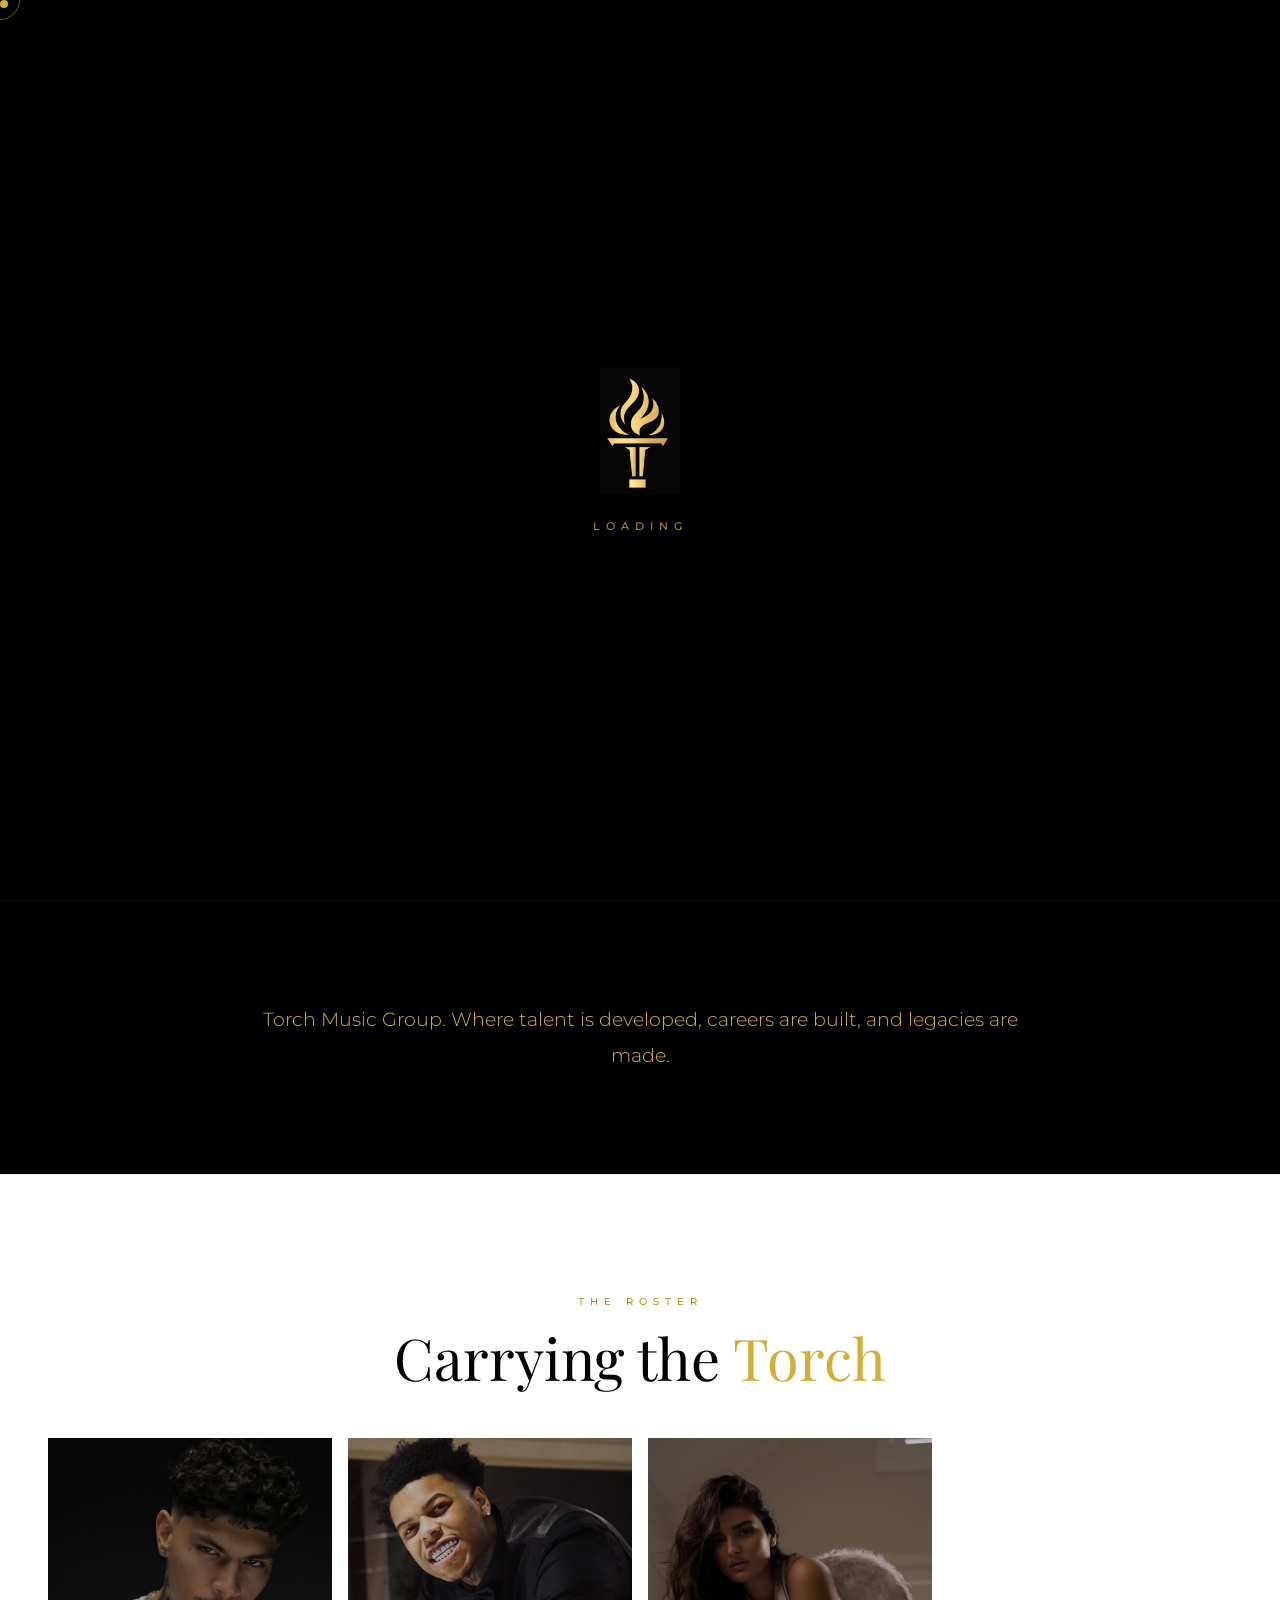
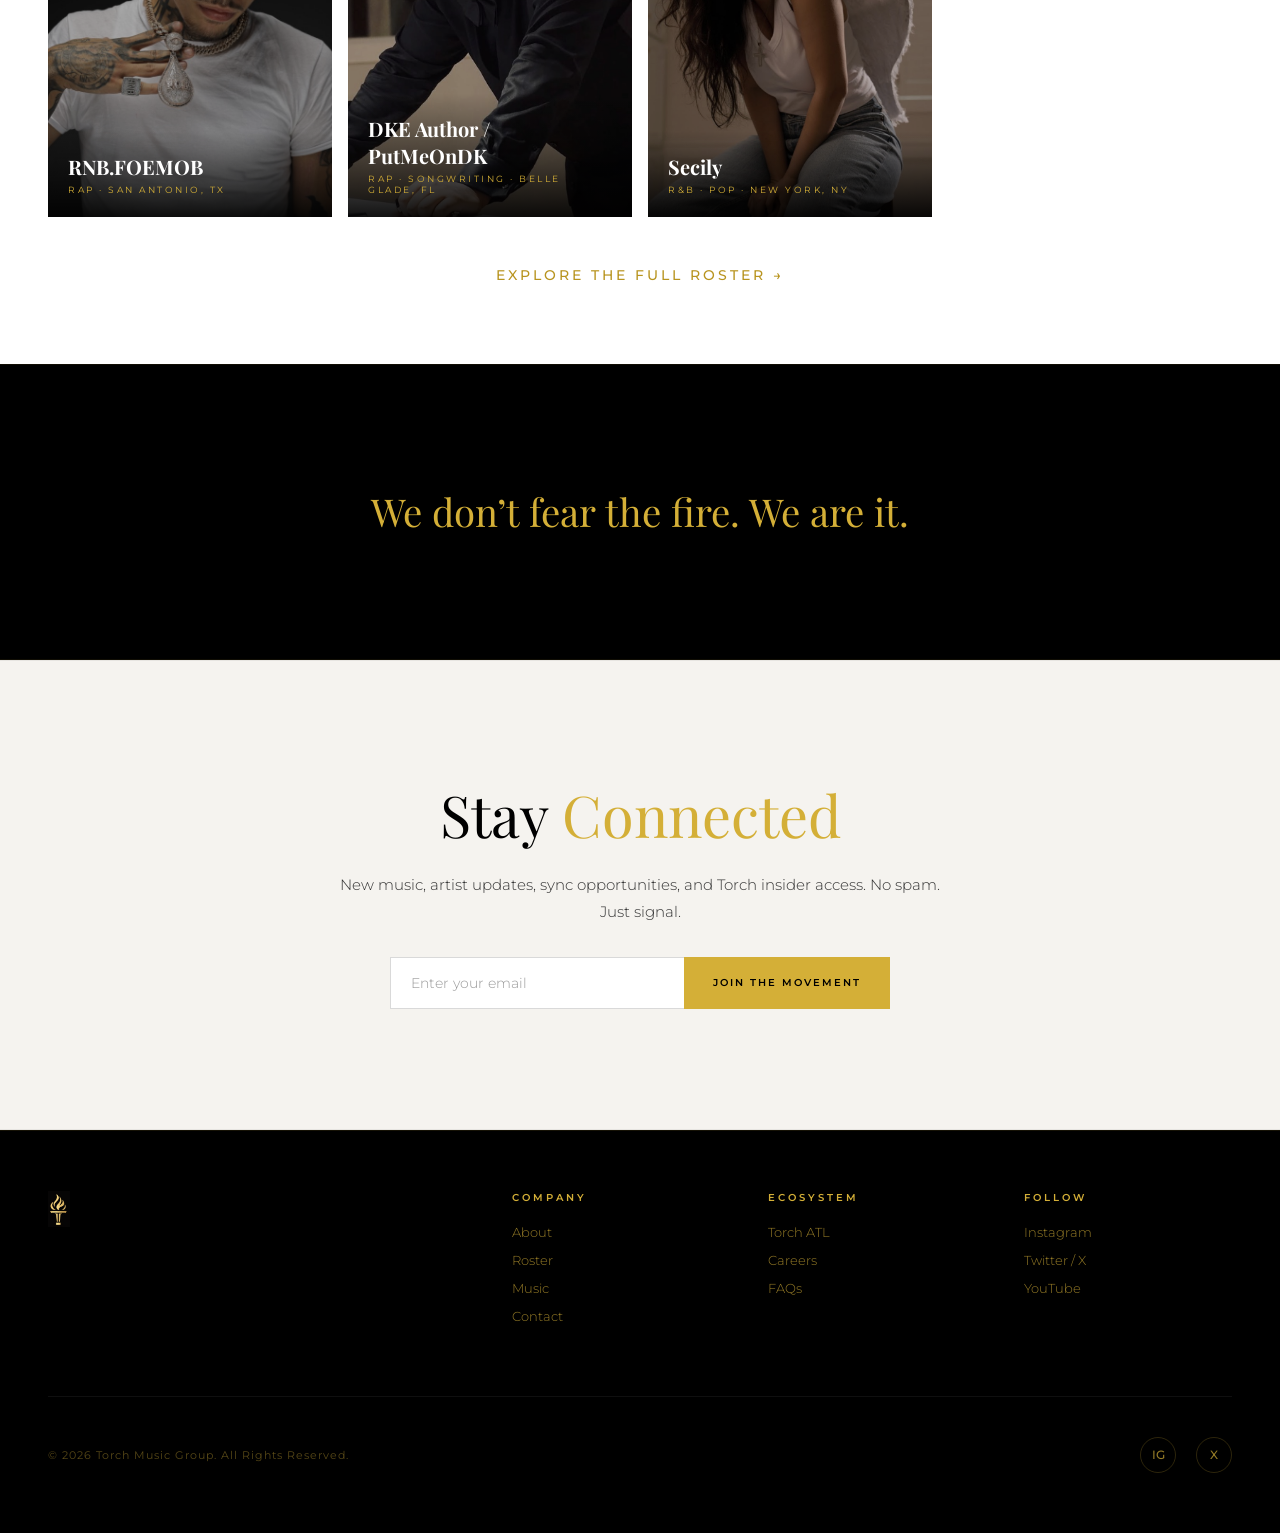
<file: index.html>
<!DOCTYPE html>
<html lang="en">
<head>
    <meta charset="UTF-8">
    <meta name="robots" content="noindex, nofollow">
    <meta name="viewport" content="width=device-width, initial-scale=1.0">
    <title>Torch Music Group — Where Talent Is Developed, Careers Are Built, and Legacies Are Made.</title>
    <meta name="description" content="Torch Music Group. Where talent is developed, careers are built, and legacies are made. Artist development, management, and publishing.">
    <meta property="og:title" content="Torch Music Group — Where Talent Is Developed, Careers Are Built, and Legacies Are Made.">
    <meta property="og:description" content="Where talent is developed, careers are built, and legacies are made.">
    <meta property="og:image" content="images/tmg-gold-icon.png">
    <meta property="og:type" content="website">
    <link rel="icon" type="image/svg+xml" href="data:image/svg+xml,<svg xmlns='http://www.w3.org/2000/svg' viewBox='0 0 100 100'><rect fill='%230A0A0A' width='100' height='100' rx='12'/><text x='50' y='68' font-size='50' text-anchor='middle' fill='%23D4AF37' font-family='Georgia'>T</text></svg>">
    <link rel="preconnect" href="https://fonts.googleapis.com">
    <link rel="preconnect" href="https://fonts.gstatic.com" crossorigin>
    <link href="https://fonts.googleapis.com/css2?family=Playfair+Display:ital,wght@0,400;0,500;0,600;0,700;0,800;0,900;1,400;1,500;1,600&family=Cormorant+Garamond:ital,wght@0,300;0,400;0,500;0,600;0,700;1,300;1,400&family=Montserrat:wght@200;300;400;500;600;700&display=swap" rel="stylesheet">
    <link rel="stylesheet" href="styles.css">
    <link rel="stylesheet" href="mock.css">
</head>
<body>

<div class="loader" id="loader">
    <img src="images/tmg-gold-icon.png" alt="Loading" class="loader-icon">
    <span class="loader-text">Loading</span>
</div>

<div class="cursor-dot" id="cursorDot"></div>
<div class="cursor-ring" id="cursorRing"></div>

<nav id="navbar">
    <a href="index.html">
        <img src="images/tmg-torch-mark.png" alt="Torch Music Group" class="nav-logo" id="navLogo">
    </a>
    <ul class="nav-links">
        <li><a href="about.html">About</a></li>
        <li><a href="roster.html">Roster</a></li>
        <li><a href="music.html">Music</a></li>
        <li><a href="https://torchatl.com" target="_blank" rel="noopener">Torch ATL</a></li>
        <li><a href="careers.html">Careers</a></li>
        <li><a href="faqs.html">FAQs</a></li>
        <li><a href="contact.html">Contact</a></li>
    </ul>
    <div class="nav-socials">
        <a href="https://www.instagram.com/thetorchgroup/" target="_blank" rel="noopener" aria-label="Instagram">
            <svg width="16" height="16" viewBox="0 0 24 24" fill="none" stroke="currentColor" stroke-width="1.5"><rect x="2" y="2" width="20" height="20" rx="5"/><circle cx="12" cy="12" r="5"/><circle cx="17.5" cy="6.5" r="1.5" fill="currentColor" stroke="none"/></svg>
        </a>
        <a href="https://x.com/torchmusicgroup" target="_blank" rel="noopener" aria-label="X">
            <svg width="16" height="16" viewBox="0 0 24 24" fill="none" stroke="currentColor" stroke-width="1.5"><path d="M4 4l6.5 8L4 20h2l5.5-6.8L16 20h4l-6.8-8.4L20 4h-2l-5.2 6.4L8 4H4z"/></svg>
        </a>
    </div>
    <button class="nav-menu-btn" id="menuBtn" aria-label="Menu">
        <span></span><span></span><span></span>
    </button>
</nav>

<div class="mobile-menu" id="mobileMenu">
    <a href="about.html" onclick="closeMobile()">About</a>
    <a href="roster.html" onclick="closeMobile()">Roster</a>
    <a href="music.html" onclick="closeMobile()">Music</a>
    <a href="https://torchatl.com" target="_blank" rel="noopener">Torch ATL</a>
    <a href="careers.html" onclick="closeMobile()">Careers</a>
    <a href="faqs.html" onclick="closeMobile()">FAQs</a>
    <a href="contact.html" onclick="closeMobile()">Contact</a>
</div>

<section class="hero">
    <video class="hero-video" id="heroVideo" autoplay muted loop playsinline webkit-playsinline preload="auto" disablepictureinpicture>
        <source src="videos/hero-bg.mp4" type="video/mp4">
    </video>
    <div class="hero-video-overlay"></div>
    <div class="hero-bg"></div>
    <div class="hero-grain"></div>
    <div class="hero-particles" id="particles"></div>
    <div class="hero-content">
        <img src="images/tmg-logo.png" alt="Torch Music Group" class="hero-logo-main">
        <div class="hero-ctas">
            <a href="roster.html" class="hero-btn-primary">Explore the Roster</a>
            <a href="about.html" class="hero-btn-secondary">About TMG</a>
        </div>
    </div>
</section>

<section class="section intro-block">
    <div class="section-inner intro-inner">
        <p class="intro-text reveal">Torch Music Group. Where talent is developed, careers are built, and legacies are made.</p>
    </div>
</section>

<section class="section featured-artists">
    <div class="section-inner">
        <div class="section-label reveal">The Roster</div>
        <h2 class="section-title reveal reveal-delay-1">Carrying the <span class="gold">Torch</span></h2>
        <div class="featured-grid" id="featured-grid"></div>
        <div class="featured-link reveal"><a href="roster.html" class="arrow-link">Explore the Full Roster &rarr;</a></div>
    </div>
</section>

<section class="closing-strip">
    <p class="closing-text reveal">We don&rsquo;t fear the fire. We are it.</p>
</section>

<section class="section subscribe-section" id="subscribe">
    <div class="subscribe-inner">
        <h2 class="section-title reveal">Stay <span class="gold">Connected</span></h2>
        <p class="section-text reveal reveal-delay-1" style="text-align:center; margin: 0 auto 32px;">New music, artist updates, sync opportunities, and Torch insider access. No spam. Just signal.</p>
        <form class="subscribe-form reveal reveal-delay-2" onsubmit="return handleSubscribe(event)">
            <input type="email" name="email" placeholder="Enter your email" required>
            <input type="hidden" name="_subject" value="New TMG newsletter signup">
            <button type="submit">Join the Movement</button>
        </form>
    </div>
</section>

<footer>
    <div class="footer-inner">
        <div class="footer-brand">
            <img src="images/tmg-gold-icon.png" alt="Torch Music Group" class="footer-logo">
        </div>
        <div class="footer-col">
            <div class="footer-col-title">Company</div>
            <a href="about.html">About</a>
            <a href="roster.html">Roster</a>
            <a href="music.html">Music</a>
            <a href="contact.html">Contact</a>
        </div>
        <div class="footer-col">
            <div class="footer-col-title">Ecosystem</div>
            <a href="https://torchatl.com" target="_blank" rel="noopener">Torch ATL</a>
            <a href="careers.html">Careers</a>
            <a href="faqs.html">FAQs</a>
        </div>
        <div class="footer-col">
            <div class="footer-col-title">Follow</div>
            <a href="https://www.instagram.com/thetorchgroup/" target="_blank" rel="noopener">Instagram</a>
            <a href="https://x.com/torchmusicgroup" target="_blank" rel="noopener">Twitter / X</a>
            <a href="https://www.youtube.com/@TheTorchGroup" target="_blank" rel="noopener">YouTube</a>
        </div>
    </div>
    <div class="footer-bottom">
        <div class="footer-copy">&copy; 2026 Torch Music Group. All Rights Reserved.</div>
        <div class="footer-socials">
            <a href="https://www.instagram.com/thetorchgroup/" target="_blank" rel="noopener" aria-label="Instagram">IG</a>
            <a href="https://x.com/torchmusicgroup" target="_blank" rel="noopener" aria-label="Twitter">X</a>
        </div>
    </div>
</footer>

<a class="mock-pill" href="roster.html" title="This is a mock of torchmusicgroup.com with imagined artists. Not the live site.">Mock Roster Preview</a>
<script src="script.js"></script>
<script src="mock.js"></script>
</body>
</html>
</file>
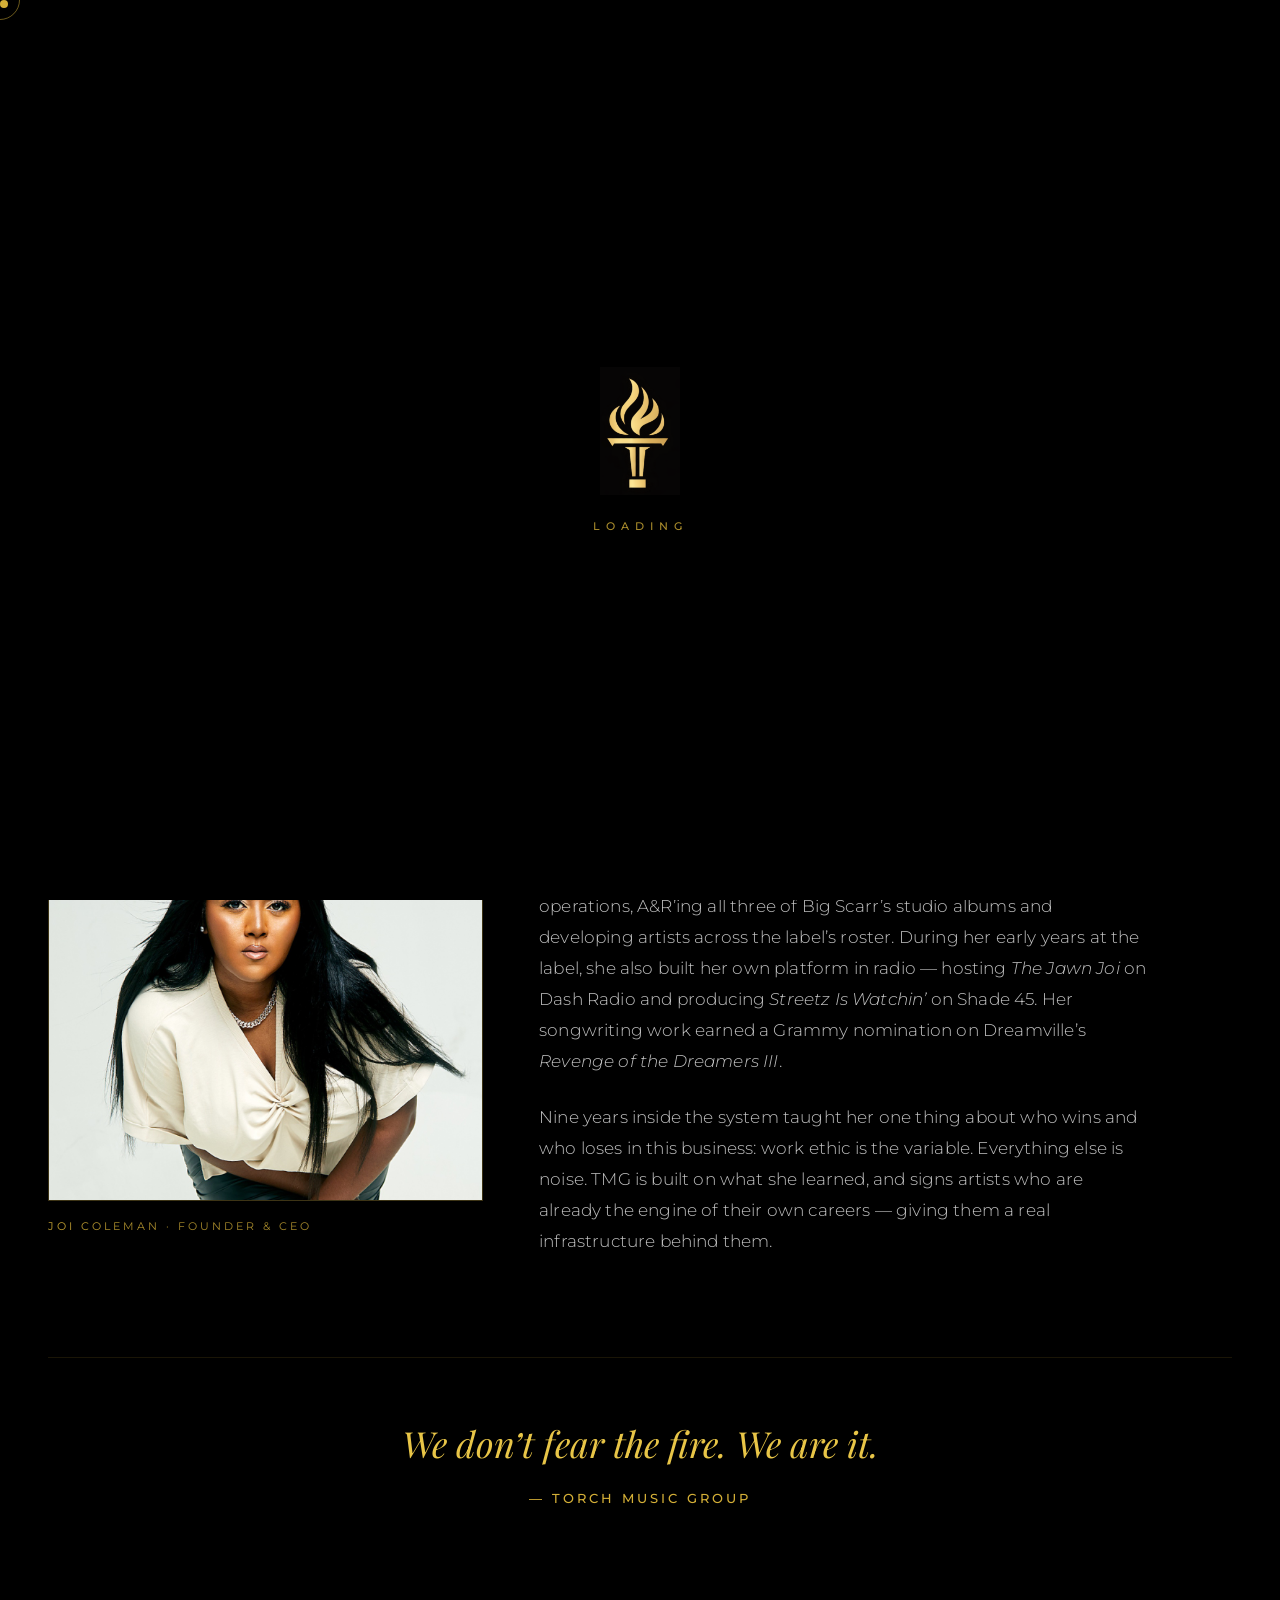
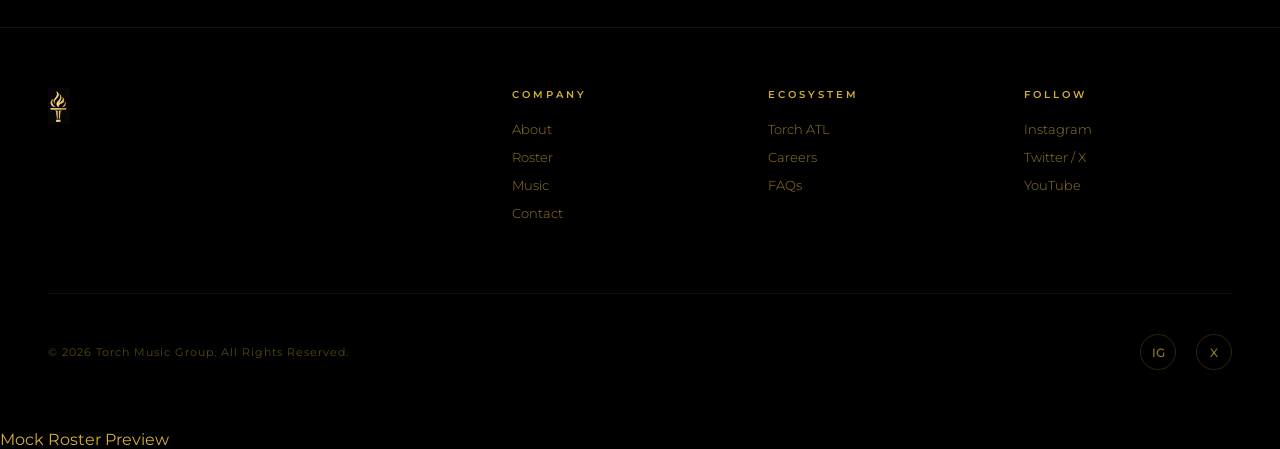
<file: about.html>
<!DOCTYPE html>
<html lang="en">
<head>
    <meta charset="UTF-8">
    <meta name="robots" content="noindex, nofollow">
    <meta name="viewport" content="width=device-width, initial-scale=1.0">
    <title>About — Torch Music Group</title>
    <meta name="description" content="Atlanta-based music company built on four pillars: management, artist development and A&R, publishing, and Torch ATL. Vertically integrated by design.">
    <meta property="og:title" content="About — Torch Music Group">
    <meta property="og:description" content="Where talent is developed, careers are built, and legacies are made.">
    <meta property="og:image" content="https://torchmusicgroup.com/images/joi-coleman.jpg">
    <meta property="og:image:width" content="1200">
    <meta property="og:image:height" content="1200">
    <meta property="og:image:alt" content="Joi Coleman, Founder & CEO of Torch Music Group">
    <meta property="og:type" content="website">
    <meta name="twitter:card" content="summary_large_image">
    <meta name="twitter:image" content="https://torchmusicgroup.com/images/joi-coleman.jpg">
    <link rel="icon" type="image/svg+xml" href="data:image/svg+xml,<svg xmlns='http://www.w3.org/2000/svg' viewBox='0 0 100 100'><rect fill='%230A0A0A' width='100' height='100' rx='12'/><text x='50' y='68' font-size='50' text-anchor='middle' fill='%23D4AF37' font-family='Georgia'>T</text></svg>">
    <link rel="preconnect" href="https://fonts.googleapis.com">
    <link rel="preconnect" href="https://fonts.gstatic.com" crossorigin>
    <link href="https://fonts.googleapis.com/css2?family=Playfair+Display:ital,wght@0,400;0,500;0,600;0,700;0,800;0,900;1,400;1,500;1,600&family=Cormorant+Garamond:ital,wght@0,300;0,400;0,500;0,600;0,700;1,300;1,400&family=Montserrat:wght@200;300;400;500;600;700&display=swap" rel="stylesheet">
    <link rel="stylesheet" href="styles.css?v=20260506e">
</head>
<body>

<div class="loader" id="loader">
    <img src="images/tmg-gold-icon.png" alt="Loading" class="loader-icon">
    <span class="loader-text">Loading</span>
</div>

<div class="cursor-dot" id="cursorDot"></div>
<div class="cursor-ring" id="cursorRing"></div>

<nav id="navbar">
    <a href="index.html">
        <img src="images/tmg-torch-mark.png" alt="Torch Music Group" class="nav-logo" id="navLogo">
    </a>
    <ul class="nav-links">
        <li><a href="about.html">About</a></li>
        <li><a href="roster.html">Roster</a></li>
        <li><a href="music.html">Music</a></li>
        <li><a href="https://torchatl.com" target="_blank" rel="noopener">Torch ATL</a></li>
        <li><a href="careers.html">Careers</a></li>
        <li><a href="faqs.html">FAQs</a></li>
        <li><a href="contact.html">Contact</a></li>
    </ul>
    <div class="nav-socials">
        <a href="https://www.instagram.com/thetorchgroup/" target="_blank" rel="noopener" aria-label="Instagram">
            <svg width="16" height="16" viewBox="0 0 24 24" fill="none" stroke="currentColor" stroke-width="1.5"><rect x="2" y="2" width="20" height="20" rx="5"/><circle cx="12" cy="12" r="5"/><circle cx="17.5" cy="6.5" r="1.5" fill="currentColor" stroke="none"/></svg>
        </a>
        <a href="https://x.com/torchmusicgroup" target="_blank" rel="noopener" aria-label="X">
            <svg width="16" height="16" viewBox="0 0 24 24" fill="none" stroke="currentColor" stroke-width="1.5"><path d="M4 4l6.5 8L4 20h2l5.5-6.8L16 20h4l-6.8-8.4L20 4h-2l-5.2 6.4L8 4H4z"/></svg>
        </a>
    </div>
    <button class="nav-menu-btn" id="menuBtn" aria-label="Menu">
        <span></span><span></span><span></span>
    </button>
</nav>

<div class="mobile-menu" id="mobileMenu">
    <a href="about.html" onclick="closeMobile()">About</a>
    <a href="roster.html" onclick="closeMobile()">Roster</a>
    <a href="music.html" onclick="closeMobile()">Music</a>
    <a href="https://torchatl.com" target="_blank" rel="noopener">Torch ATL</a>
    <a href="careers.html" onclick="closeMobile()">Careers</a>
    <a href="faqs.html" onclick="closeMobile()">FAQs</a>
    <a href="contact.html" onclick="closeMobile()">Contact</a>
</div>

<section class="section about-page">
    <div class="section-inner">
        <div class="about-intro-grid">
            <div class="about-intro-left">
                <div class="about-section-heading about-section-heading--first reveal">About</div>
                <div class="gold-divider reveal reveal-delay-1"></div>
            </div>
            <div class="about-intro-right">
                <div class="about-copy">
                    <p class="section-text reveal reveal-delay-2">Torch Music Group is an Atlanta-based music company built around three connected pillars: management, A&amp;R and artist development, and publishing.</p>
                    <p class="section-text reveal reveal-delay-2">We carry the torch in honor of those who came before us. We believe artists are creative companies, careers are built record by record, and development is the work, not a phase. Every decision either compounds the career or costs it.</p>
                    <p class="section-text reveal reveal-delay-3">TMG is where talent is developed, careers are built, and legacies are made.</p>
                </div>
            </div>
        </div>

        <div class="about-block founder-block">
            <div class="about-section-heading reveal">The Founder</div>
            <div class="founder-layout">
                <figure class="founder-photo reveal">
                    <div class="founder-photo-frame">
                        <img src="images/joi-coleman.jpg" alt="Joi Coleman, Founder & CEO of Torch Music Group" loading="lazy">
                    </div>
                    <figcaption class="founder-photo-caption">Joi Coleman &middot; Founder &amp; CEO</figcaption>
                </figure>
                <div class="founder-bio about-copy">
                    <p class="section-text reveal reveal-delay-1">Torch Music Group was founded by Joi Coleman &mdash; a Philadelphia native, Atlanta-based Grammy-nominated songwriter and former Atlantic Records A&amp;R.</p>
                    <p class="section-text reveal reveal-delay-2">Joi spent nine years at Atlantic Records across A&amp;R and studio operations, A&amp;R&rsquo;ing all three of Big Scarr&rsquo;s studio albums and developing artists across the label&rsquo;s roster. During her early years at the label, she also built her own platform in radio &mdash; hosting <em>The Jawn Joi</em> on Dash Radio and producing <em>Streetz Is Watchin&rsquo;</em> on Shade 45. Her songwriting work earned a Grammy nomination on Dreamville&rsquo;s <em>Revenge of the Dreamers III</em>.</p>
                    <p class="section-text reveal reveal-delay-3">Nine years inside the system taught her one thing about who wins and who loses in this business: work ethic is the variable. Everything else is noise. TMG is built on what she learned, and signs artists who are already the engine of their own careers &mdash; giving them a real infrastructure behind them.</p>
                </div>
            </div>
        </div>

        <div class="founder-note reveal">
            <blockquote class="founder-quote">We don&rsquo;t fear the fire. We are it.</blockquote>
            <cite class="founder-cite">&mdash; Torch Music Group</cite>
        </div>
    </div>
</section>

<footer>
    <div class="footer-inner">
        <div class="footer-brand">
            <img src="images/tmg-gold-icon.png" alt="Torch Music Group" class="footer-logo">
        </div>
        <div class="footer-col">
            <div class="footer-col-title">Company</div>
            <a href="about.html">About</a>
            <a href="roster.html">Roster</a>
            <a href="music.html">Music</a>
            <a href="contact.html">Contact</a>
        </div>
        <div class="footer-col">
            <div class="footer-col-title">Ecosystem</div>
            <a href="https://torchatl.com" target="_blank" rel="noopener">Torch ATL</a>
            <a href="careers.html">Careers</a>
            <a href="faqs.html">FAQs</a>
        </div>
        <div class="footer-col">
            <div class="footer-col-title">Follow</div>
            <a href="https://www.instagram.com/thetorchgroup/" target="_blank" rel="noopener">Instagram</a>
            <a href="https://x.com/torchmusicgroup" target="_blank" rel="noopener">Twitter / X</a>
            <a href="https://www.youtube.com/@TheTorchGroup" target="_blank" rel="noopener">YouTube</a>
        </div>
    </div>
    <div class="footer-bottom">
        <div class="footer-copy">&copy; 2026 Torch Music Group. All Rights Reserved.</div>
        <div class="footer-socials">
            <a href="https://www.instagram.com/thetorchgroup/" target="_blank" rel="noopener" aria-label="Instagram">IG</a>
            <a href="https://x.com/torchmusicgroup" target="_blank" rel="noopener" aria-label="Twitter">X</a>
        </div>
    </div>
</footer>

<a class="mock-pill" href="roster.html" title="This is a mock of torchmusicgroup.com with imagined artists. Not the live site.">Mock Roster Preview</a>
<script src="script.js"></script>
<script src="mock.js"></script>
</body>
</html>
</file>
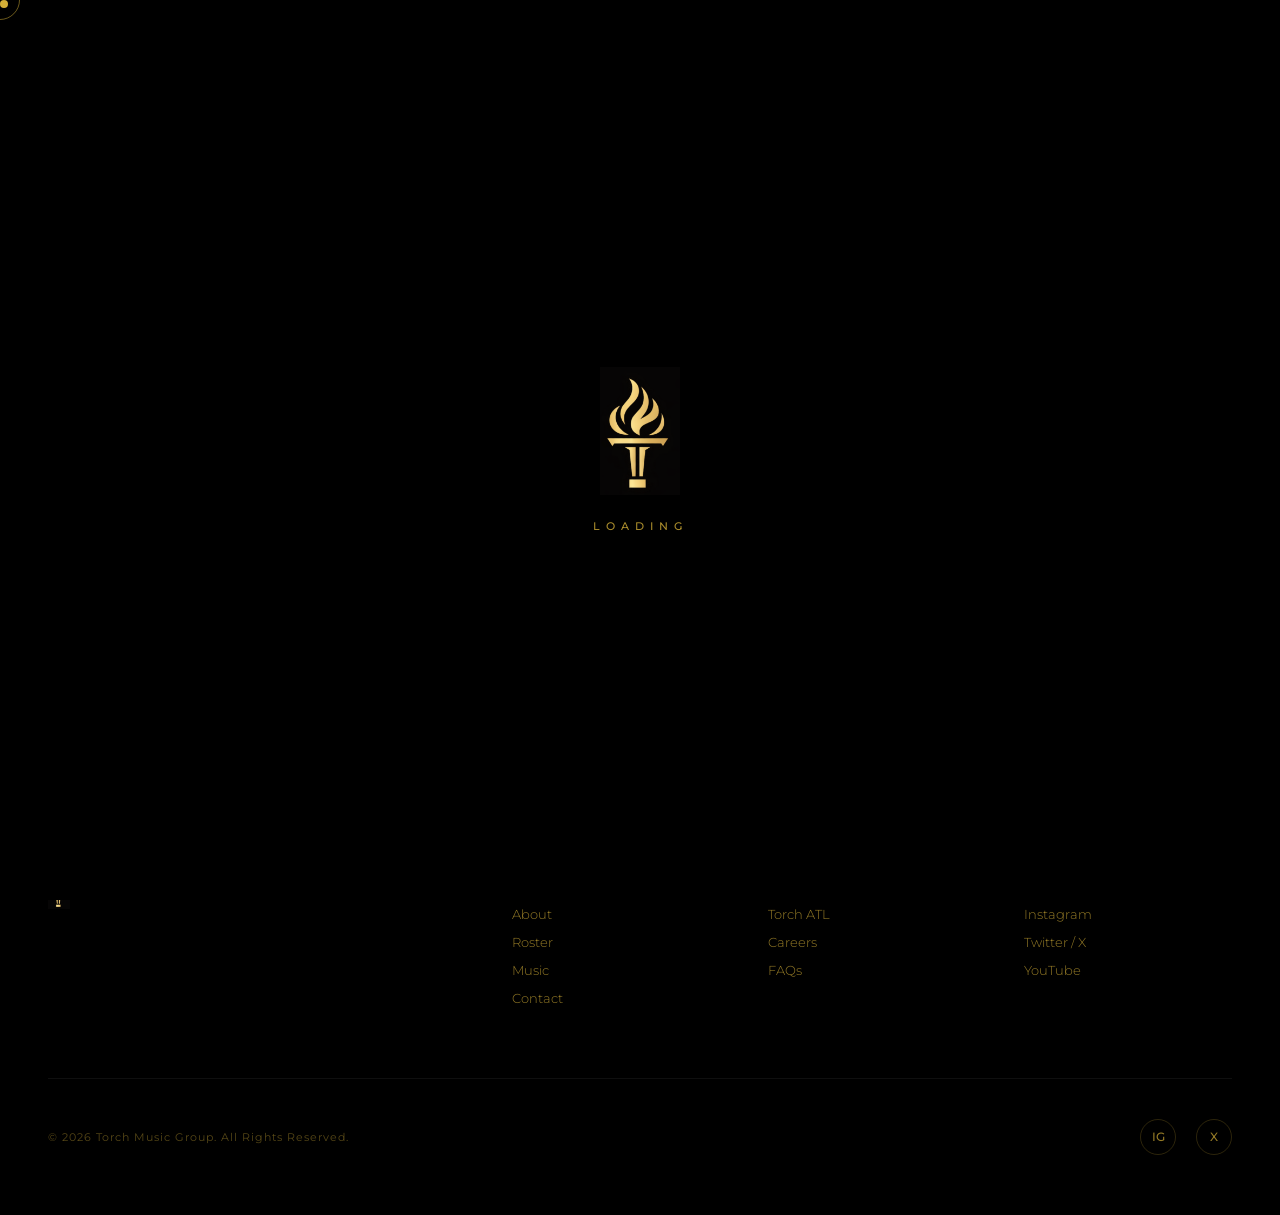
<file: careers.html>
<!DOCTYPE html>
<html lang="en">
<head>
    <meta charset="UTF-8">
    <meta name="robots" content="noindex, nofollow">
    <meta name="viewport" content="width=device-width, initial-scale=1.0">
    <title>Careers — Torch Music Group</title>
    <meta name="description" content="Open roles and internships at Torch Music Group — building the next chapter of the music business.">
    <meta property="og:title" content="Careers — Torch Music Group">
    <meta property="og:description" content="Join the team building the next generation of music.">
    <meta property="og:image" content="images/tmg-gold-icon.png">
    <meta property="og:type" content="website">
    <link rel="icon" type="image/svg+xml" href="data:image/svg+xml,<svg xmlns='http://www.w3.org/2000/svg' viewBox='0 0 100 100'><rect fill='%230A0A0A' width='100' height='100' rx='12'/><text x='50' y='68' font-size='50' text-anchor='middle' fill='%23D4AF37' font-family='Georgia'>T</text></svg>">
    <link rel="preconnect" href="https://fonts.googleapis.com">
    <link rel="preconnect" href="https://fonts.gstatic.com" crossorigin>
    <link href="https://fonts.googleapis.com/css2?family=Playfair+Display:ital,wght@0,400;0,500;0,600;0,700;0,800;0,900;1,400;1,500;1,600&family=Cormorant+Garamond:ital,wght@0,300;0,400;0,500;0,600;0,700;1,300;1,400&family=Montserrat:wght@200;300;400;500;600;700&display=swap" rel="stylesheet">
    <link rel="stylesheet" href="styles.css">
    <link rel="stylesheet" href="mock.css">
</head>
<body>

<div class="loader" id="loader">
    <img src="images/tmg-gold-icon.png" alt="Loading" class="loader-icon">
    <span class="loader-text">Loading</span>
</div>

<div class="cursor-dot" id="cursorDot"></div>
<div class="cursor-ring" id="cursorRing"></div>

<nav id="navbar">
    <a href="index.html">
        <img src="images/tmg-torch-mark.png" alt="Torch Music Group" class="nav-logo" id="navLogo">
    </a>
    <ul class="nav-links">
        <li><a href="about.html">About</a></li>
        <li><a href="roster.html">Roster</a></li>
        <li><a href="music.html">Music</a></li>
        <li><a href="https://torchatl.com" target="_blank" rel="noopener">Torch ATL</a></li>
        <li><a href="careers.html">Careers</a></li>
        <li><a href="faqs.html">FAQs</a></li>
        <li><a href="contact.html">Contact</a></li>
    </ul>
    <div class="nav-socials">
        <a href="https://www.instagram.com/thetorchgroup/" target="_blank" rel="noopener" aria-label="Instagram">
            <svg width="16" height="16" viewBox="0 0 24 24" fill="none" stroke="currentColor" stroke-width="1.5"><rect x="2" y="2" width="20" height="20" rx="5"/><circle cx="12" cy="12" r="5"/><circle cx="17.5" cy="6.5" r="1.5" fill="currentColor" stroke="none"/></svg>
        </a>
        <a href="https://x.com/torchmusicgroup" target="_blank" rel="noopener" aria-label="X">
            <svg width="16" height="16" viewBox="0 0 24 24" fill="none" stroke="currentColor" stroke-width="1.5"><path d="M4 4l6.5 8L4 20h2l5.5-6.8L16 20h4l-6.8-8.4L20 4h-2l-5.2 6.4L8 4H4z"/></svg>
        </a>
    </div>
    <button class="nav-menu-btn" id="menuBtn" aria-label="Menu">
        <span></span><span></span><span></span>
    </button>
</nav>

<div class="mobile-menu" id="mobileMenu">
    <a href="about.html" onclick="closeMobile()">About</a>
    <a href="roster.html" onclick="closeMobile()">Roster</a>
    <a href="music.html" onclick="closeMobile()">Music</a>
    <a href="https://torchatl.com" target="_blank" rel="noopener">Torch ATL</a>
    <a href="careers.html" onclick="closeMobile()">Careers</a>
    <a href="faqs.html" onclick="closeMobile()">FAQs</a>
    <a href="contact.html" onclick="closeMobile()">Contact</a>
</div>

<section class="section careers-section">
    <div class="section-inner">
        <div class="section-label reveal">Join Us</div>
        <h2 class="section-title reveal reveal-delay-1"><span class="gold">Careers</span> at Torch</h2>
        <p class="section-text reveal reveal-delay-2">We&rsquo;re building the infrastructure for the next generation of music. If you move with intention and refuse to settle for average, we want to hear from you.</p>

        <div class="careers-grid">
            <div class="career-card reveal">
                <h3>Road Manager</h3>
                <span class="career-type">Part-Time &middot; Houston, TX</span>
                <p>Run day-of show operations on the road &mdash; advancing, travel logistics, settlement, and on-site artist support.</p>
                <a href="mailto:careers@torchmusicgroup.com?subject=Road%20Manager%20Application" class="career-apply">Apply</a>
            </div>
            <div class="career-card reveal reveal-delay-1">
                <h3>Marketing &amp; Content Intern</h3>
                <span class="career-type">Internship &middot; Atlanta, GA</span>
                <p>Create content, manage social strategy, and support marketing campaigns across the Torch Music Group ecosystem.</p>
                <a href="mailto:careers@torchmusicgroup.com?subject=Marketing%20Intern%20Application" class="career-apply">Apply</a>
            </div>
        </div>

        <p class="careers-note reveal">Don&rsquo;t see your role? We&rsquo;re always looking for exceptional talent. Email <a href="mailto:careers@torchmusicgroup.com">careers@torchmusicgroup.com</a></p>
    </div>
</section>

<footer>
    <div class="footer-inner">
        <div class="footer-brand">
            <img src="images/tmg-gold-icon.png" alt="Torch Music Group" class="footer-logo">
        </div>
        <div class="footer-col">
            <div class="footer-col-title">Company</div>
            <a href="about.html">About</a>
            <a href="roster.html">Roster</a>
            <a href="music.html">Music</a>
            <a href="contact.html">Contact</a>
        </div>
        <div class="footer-col">
            <div class="footer-col-title">Ecosystem</div>
            <a href="https://torchatl.com" target="_blank" rel="noopener">Torch ATL</a>
            <a href="careers.html">Careers</a>
            <a href="faqs.html">FAQs</a>
        </div>
        <div class="footer-col">
            <div class="footer-col-title">Follow</div>
            <a href="https://www.instagram.com/thetorchgroup/" target="_blank" rel="noopener">Instagram</a>
            <a href="https://x.com/torchmusicgroup" target="_blank" rel="noopener">Twitter / X</a>
            <a href="https://www.youtube.com/@TheTorchGroup" target="_blank" rel="noopener">YouTube</a>
        </div>
    </div>
    <div class="footer-bottom">
        <div class="footer-copy">&copy; 2026 Torch Music Group. All Rights Reserved.</div>
        <div class="footer-socials">
            <a href="https://www.instagram.com/thetorchgroup/" target="_blank" rel="noopener" aria-label="Instagram">IG</a>
            <a href="https://x.com/torchmusicgroup" target="_blank" rel="noopener" aria-label="Twitter">X</a>
        </div>
    </div>
</footer>

<a class="mock-pill" href="roster.html" title="This is a mock of torchmusicgroup.com with imagined artists. Not the live site.">Mock Roster Preview</a>
<script src="script.js"></script>
<script src="mock.js"></script>
</body>
</html>
</file>
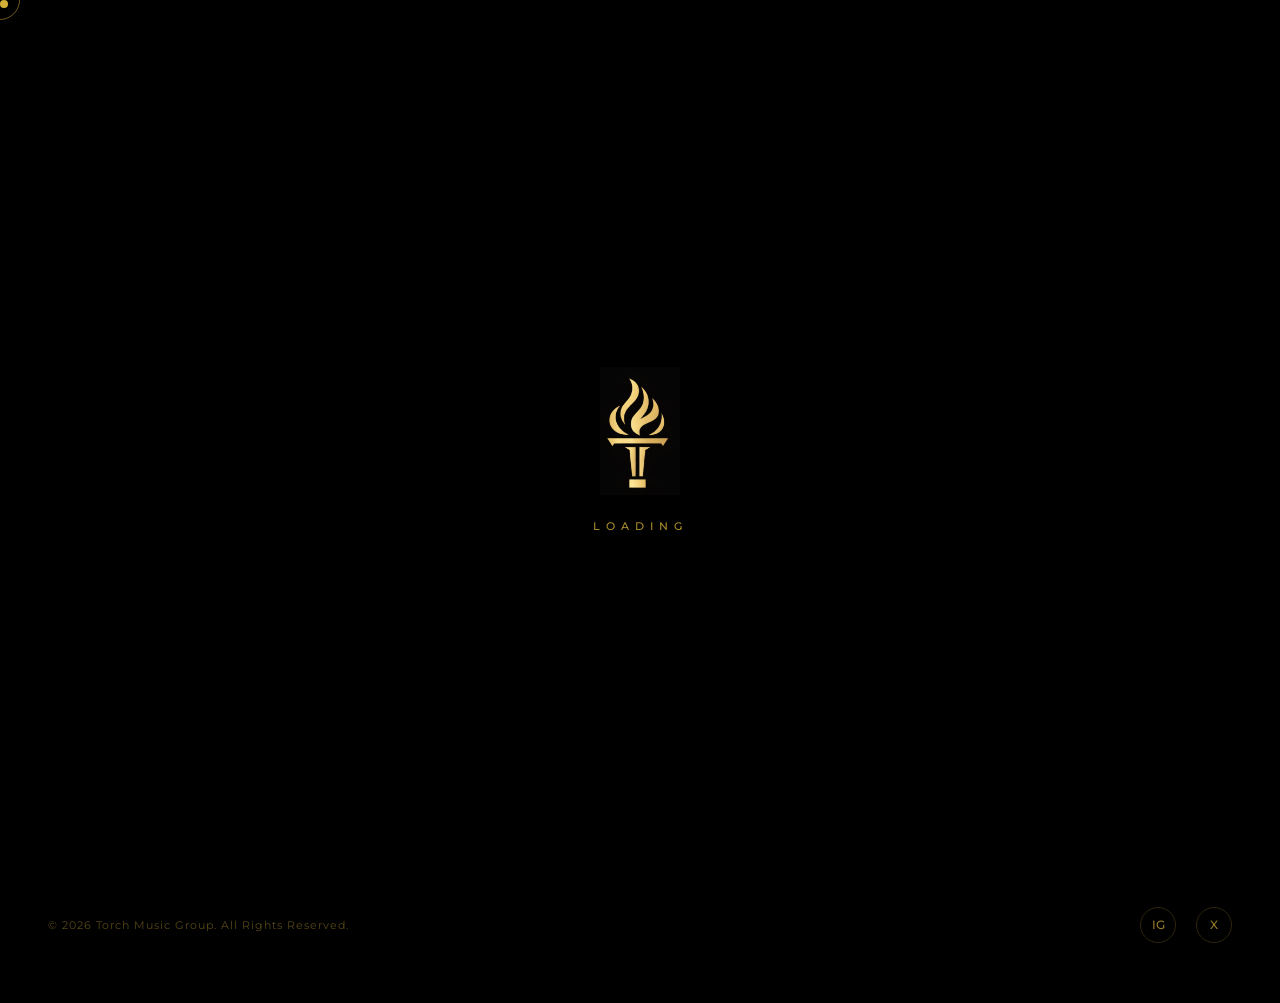
<file: contact.html>
<!DOCTYPE html>
<html lang="en">
<head>
    <meta charset="UTF-8">
    <meta name="robots" content="noindex, nofollow">
    <meta name="viewport" content="width=device-width, initial-scale=1.0">
    <title>Contact — Torch Music Group</title>
    <meta name="description" content="Get in touch with Torch Music Group — general inquiries, studio bookings, sync licensing, and partnerships.">
    <meta property="og:title" content="Contact — Torch Music Group">
    <meta property="og:description" content="Get in touch with Torch Music Group.">
    <meta property="og:image" content="images/tmg-gold-icon.png">
    <meta property="og:type" content="website">
    <link rel="icon" type="image/svg+xml" href="data:image/svg+xml,<svg xmlns='http://www.w3.org/2000/svg' viewBox='0 0 100 100'><rect fill='%230A0A0A' width='100' height='100' rx='12'/><text x='50' y='68' font-size='50' text-anchor='middle' fill='%23D4AF37' font-family='Georgia'>T</text></svg>">
    <link rel="preconnect" href="https://fonts.googleapis.com">
    <link rel="preconnect" href="https://fonts.gstatic.com" crossorigin>
    <link href="https://fonts.googleapis.com/css2?family=Playfair+Display:ital,wght@0,400;0,500;0,600;0,700;0,800;0,900;1,400;1,500;1,600&family=Cormorant+Garamond:ital,wght@0,300;0,400;0,500;0,600;0,700;1,300;1,400&family=Montserrat:wght@200;300;400;500;600;700&display=swap" rel="stylesheet">
    <link rel="stylesheet" href="styles.css">
    <link rel="stylesheet" href="mock.css">
</head>
<body>

<div class="loader" id="loader">
    <img src="images/tmg-gold-icon.png" alt="Loading" class="loader-icon">
    <span class="loader-text">Loading</span>
</div>

<div class="cursor-dot" id="cursorDot"></div>
<div class="cursor-ring" id="cursorRing"></div>

<nav id="navbar">
    <a href="index.html">
        <img src="images/tmg-torch-mark.png" alt="Torch Music Group" class="nav-logo" id="navLogo">
    </a>
    <ul class="nav-links">
        <li><a href="about.html">About</a></li>
        <li><a href="roster.html">Roster</a></li>
        <li><a href="music.html">Music</a></li>
        <li><a href="https://torchatl.com" target="_blank" rel="noopener">Torch ATL</a></li>
        <li><a href="careers.html">Careers</a></li>
        <li><a href="faqs.html">FAQs</a></li>
        <li><a href="contact.html">Contact</a></li>
    </ul>
    <div class="nav-socials">
        <a href="https://www.instagram.com/thetorchgroup/" target="_blank" rel="noopener" aria-label="Instagram">
            <svg width="16" height="16" viewBox="0 0 24 24" fill="none" stroke="currentColor" stroke-width="1.5"><rect x="2" y="2" width="20" height="20" rx="5"/><circle cx="12" cy="12" r="5"/><circle cx="17.5" cy="6.5" r="1.5" fill="currentColor" stroke="none"/></svg>
        </a>
        <a href="https://x.com/torchmusicgroup" target="_blank" rel="noopener" aria-label="X">
            <svg width="16" height="16" viewBox="0 0 24 24" fill="none" stroke="currentColor" stroke-width="1.5"><path d="M4 4l6.5 8L4 20h2l5.5-6.8L16 20h4l-6.8-8.4L20 4h-2l-5.2 6.4L8 4H4z"/></svg>
        </a>
    </div>
    <button class="nav-menu-btn" id="menuBtn" aria-label="Menu">
        <span></span><span></span><span></span>
    </button>
</nav>

<div class="mobile-menu" id="mobileMenu">
    <a href="about.html" onclick="closeMobile()">About</a>
    <a href="roster.html" onclick="closeMobile()">Roster</a>
    <a href="music.html" onclick="closeMobile()">Music</a>
    <a href="https://torchatl.com" target="_blank" rel="noopener">Torch ATL</a>
    <a href="careers.html" onclick="closeMobile()">Careers</a>
    <a href="faqs.html" onclick="closeMobile()">FAQs</a>
    <a href="contact.html" onclick="closeMobile()">Contact</a>
</div>

<section class="section contact">
    <div class="contact-inner">
        <h2 class="contact-title reveal">Get in <span class="gold">Touch.</span></h2>

        <div class="contact-categories reveal reveal-delay-1">
            <div class="contact-category">
                <span class="contact-email-label">General Inquiries</span>
                <a href="mailto:info@torchmusicgroup.com">info@torchmusicgroup.com</a>
            </div>
            <div class="contact-category">
                <span class="contact-email-label">Torch ATL &mdash; Studio Bookings</span>
                <a href="mailto:bookings@torchatl.com">bookings@torchatl.com</a>
            </div>
        </div>

        <div class="contact-socials reveal reveal-delay-2">
            <a href="https://www.instagram.com/thetorchgroup/" target="_blank" rel="noopener" class="social-icon" aria-label="Instagram">
                <svg width="20" height="20" viewBox="0 0 24 24" fill="none" stroke="currentColor" stroke-width="1.5"><rect x="2" y="2" width="20" height="20" rx="5"/><circle cx="12" cy="12" r="5"/><circle cx="17.5" cy="6.5" r="1.5" fill="currentColor" stroke="none"/></svg>
            </a>
            <a href="https://x.com/torchmusicgroup" target="_blank" rel="noopener" class="social-icon" aria-label="X / Twitter">
                <svg width="20" height="20" viewBox="0 0 24 24" fill="none" stroke="currentColor" stroke-width="1.5"><path d="M4 4l6.5 8L4 20h2l5.5-6.8L16 20h4l-6.8-8.4L20 4h-2l-5.2 6.4L8 4H4z"/></svg>
            </a>
        </div>
    </div>
</section>

<footer>
    <div class="footer-inner">
        <div class="footer-brand">
            <img src="images/tmg-gold-icon.png" alt="Torch Music Group" class="footer-logo">
        </div>
        <div class="footer-col">
            <div class="footer-col-title">Company</div>
            <a href="about.html">About</a>
            <a href="roster.html">Roster</a>
            <a href="music.html">Music</a>
            <a href="contact.html">Contact</a>
        </div>
        <div class="footer-col">
            <div class="footer-col-title">Ecosystem</div>
            <a href="https://torchatl.com" target="_blank" rel="noopener">Torch ATL</a>
            <a href="careers.html">Careers</a>
            <a href="faqs.html">FAQs</a>
        </div>
        <div class="footer-col">
            <div class="footer-col-title">Follow</div>
            <a href="https://www.instagram.com/thetorchgroup/" target="_blank" rel="noopener">Instagram</a>
            <a href="https://x.com/torchmusicgroup" target="_blank" rel="noopener">Twitter / X</a>
            <a href="https://www.youtube.com/@TheTorchGroup" target="_blank" rel="noopener">YouTube</a>
        </div>
    </div>
    <div class="footer-bottom">
        <div class="footer-copy">&copy; 2026 Torch Music Group. All Rights Reserved.</div>
        <div class="footer-socials">
            <a href="https://www.instagram.com/thetorchgroup/" target="_blank" rel="noopener" aria-label="Instagram">IG</a>
            <a href="https://x.com/torchmusicgroup" target="_blank" rel="noopener" aria-label="Twitter">X</a>
        </div>
    </div>
</footer>

<a class="mock-pill" href="roster.html" title="This is a mock of torchmusicgroup.com with imagined artists. Not the live site.">Mock Roster Preview</a>
<script src="script.js"></script>
<script src="mock.js"></script>
</body>
</html>
</file>
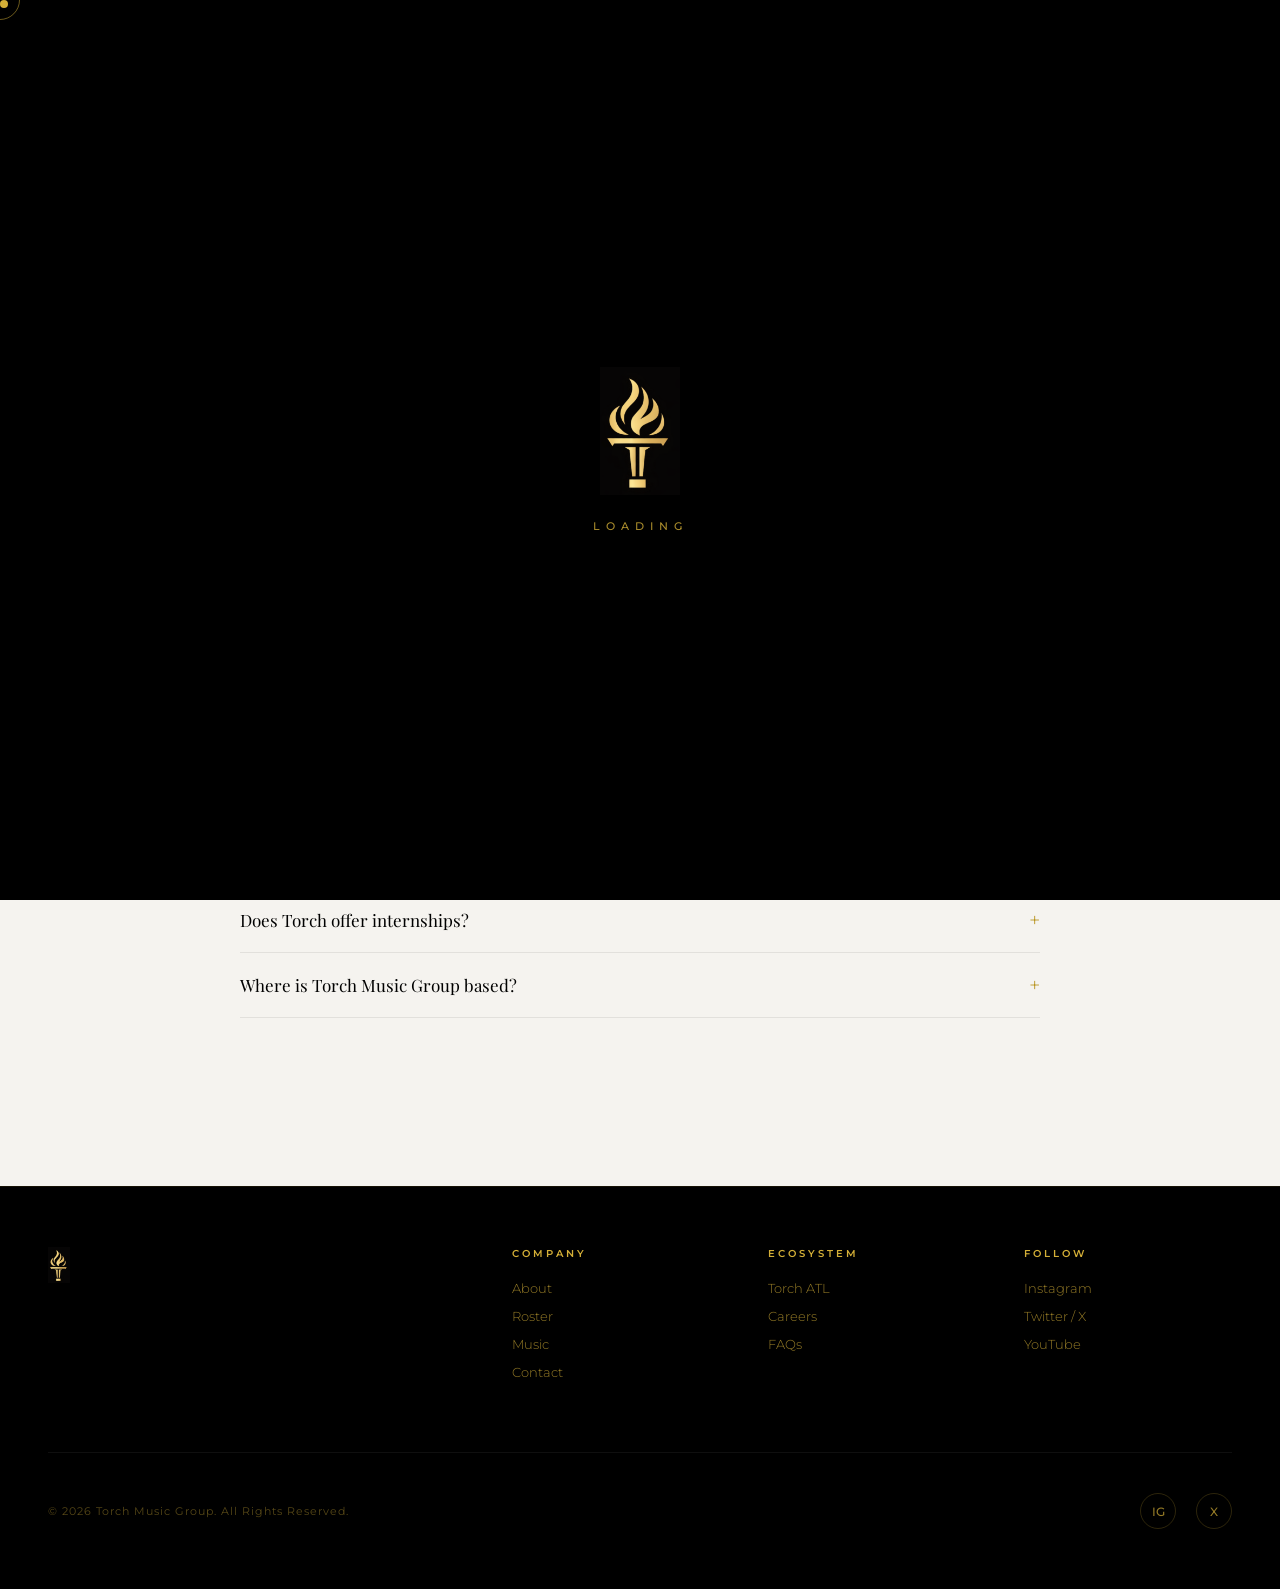
<file: faqs.html>
<!DOCTYPE html>
<html lang="en">
<head>
    <meta charset="UTF-8">
    <meta name="robots" content="noindex, nofollow">
    <meta name="viewport" content="width=device-width, initial-scale=1.0">
    <title>FAQs — Torch Music Group</title>
    <meta name="description" content="Frequently asked questions about music submissions, partnerships, and working with Torch Music Group.">
    <meta property="og:title" content="FAQs — Torch Music Group">
    <meta property="og:description" content="Answers about submissions, partnerships, and working with TMG.">
    <meta property="og:image" content="images/tmg-gold-icon.png">
    <meta property="og:type" content="website">
    <link rel="icon" type="image/svg+xml" href="data:image/svg+xml,<svg xmlns='http://www.w3.org/2000/svg' viewBox='0 0 100 100'><rect fill='%230A0A0A' width='100' height='100' rx='12'/><text x='50' y='68' font-size='50' text-anchor='middle' fill='%23D4AF37' font-family='Georgia'>T</text></svg>">
    <link rel="preconnect" href="https://fonts.googleapis.com">
    <link rel="preconnect" href="https://fonts.gstatic.com" crossorigin>
    <link href="https://fonts.googleapis.com/css2?family=Playfair+Display:ital,wght@0,400;0,500;0,600;0,700;0,800;0,900;1,400;1,500;1,600&family=Cormorant+Garamond:ital,wght@0,300;0,400;0,500;0,600;0,700;1,300;1,400&family=Montserrat:wght@200;300;400;500;600;700&display=swap" rel="stylesheet">
    <link rel="stylesheet" href="styles.css">
    <link rel="stylesheet" href="mock.css">
</head>
<body>

<div class="loader" id="loader">
    <img src="images/tmg-gold-icon.png" alt="Loading" class="loader-icon">
    <span class="loader-text">Loading</span>
</div>

<div class="cursor-dot" id="cursorDot"></div>
<div class="cursor-ring" id="cursorRing"></div>

<nav id="navbar">
    <a href="index.html">
        <img src="images/tmg-torch-mark.png" alt="Torch Music Group" class="nav-logo" id="navLogo">
    </a>
    <ul class="nav-links">
        <li><a href="about.html">About</a></li>
        <li><a href="roster.html">Roster</a></li>
        <li><a href="music.html">Music</a></li>
        <li><a href="https://torchatl.com" target="_blank" rel="noopener">Torch ATL</a></li>
        <li><a href="careers.html">Careers</a></li>
        <li><a href="faqs.html">FAQs</a></li>
        <li><a href="contact.html">Contact</a></li>
    </ul>
    <div class="nav-socials">
        <a href="https://www.instagram.com/thetorchgroup/" target="_blank" rel="noopener" aria-label="Instagram">
            <svg width="16" height="16" viewBox="0 0 24 24" fill="none" stroke="currentColor" stroke-width="1.5"><rect x="2" y="2" width="20" height="20" rx="5"/><circle cx="12" cy="12" r="5"/><circle cx="17.5" cy="6.5" r="1.5" fill="currentColor" stroke="none"/></svg>
        </a>
        <a href="https://x.com/torchmusicgroup" target="_blank" rel="noopener" aria-label="X">
            <svg width="16" height="16" viewBox="0 0 24 24" fill="none" stroke="currentColor" stroke-width="1.5"><path d="M4 4l6.5 8L4 20h2l5.5-6.8L16 20h4l-6.8-8.4L20 4h-2l-5.2 6.4L8 4H4z"/></svg>
        </a>
    </div>
    <button class="nav-menu-btn" id="menuBtn" aria-label="Menu">
        <span></span><span></span><span></span>
    </button>
</nav>

<div class="mobile-menu" id="mobileMenu">
    <a href="about.html" onclick="closeMobile()">About</a>
    <a href="roster.html" onclick="closeMobile()">Roster</a>
    <a href="music.html" onclick="closeMobile()">Music</a>
    <a href="https://torchatl.com" target="_blank" rel="noopener">Torch ATL</a>
    <a href="careers.html" onclick="closeMobile()">Careers</a>
    <a href="faqs.html" onclick="closeMobile()">FAQs</a>
    <a href="contact.html" onclick="closeMobile()">Contact</a>
</div>

<section class="section faqs-section">
    <div class="section-inner">
        <div class="section-label reveal">Information</div>
        <h2 class="section-title reveal reveal-delay-1">Frequently Asked <span class="gold">Questions</span></h2>

        <div class="faq-list">
            <div class="faq-category reveal">
                <h3 class="faq-category-title">Music Submissions</h3>
                <div class="faq-item">
                    <button class="faq-question" onclick="toggleFaq(this)">
                        How do I submit music to Torch Music Group?
                        <span class="faq-toggle">+</span>
                    </button>
                    <div class="faq-answer">
                        <p>Send your best 2&ndash;3 tracks (links only &mdash; no attachments) to <a href="mailto:ar@torchmusicgroup.com">ar@torchmusicgroup.com</a>. Include your name, city, social media links, and a brief bio. We listen to every submission. If it&rsquo;s a fit, we&rsquo;ll reach out within 2&ndash;4 weeks.</p>
                    </div>
                </div>
                <div class="faq-item">
                    <button class="faq-question" onclick="toggleFaq(this)">
                        What kind of artists does Torch sign?
                        <span class="faq-toggle">+</span>
                    </button>
                    <div class="faq-answer">
                        <p>We look for artists who are committed to craft, have a clear identity, and are building something that lasts. Genre is secondary &mdash; we prioritize intention, authenticity, and work ethic. We sign artists, not trends.</p>
                    </div>
                </div>
                <div class="faq-item">
                    <button class="faq-question" onclick="toggleFaq(this)">
                        Does Torch accept producer or songwriter submissions?
                        <span class="faq-toggle">+</span>
                    </button>
                    <div class="faq-answer">
                        <p>Yes. Producers and songwriters can submit to the same email. Include credits, a brief description of your sound, and links to your work. We&rsquo;re always looking for collaborators who match our standard.</p>
                    </div>
                </div>
            </div>

            <div class="faq-category reveal reveal-delay-1">
                <h3 class="faq-category-title">Business &amp; Partnerships</h3>
                <div class="faq-item">
                    <button class="faq-question" onclick="toggleFaq(this)">
                        What does Torch Music Group offer artists?
                        <span class="faq-toggle">+</span>
                    </button>
                    <div class="faq-answer">
                        <p>Full-service artist management, A&R, creative direction, release strategy, brand development, and access to the Torch ATL recording estate. Every deal is structured around ownership, transparency, and long-term artist growth.</p>
                    </div>
                </div>
                <div class="faq-item">
                    <button class="faq-question" onclick="toggleFaq(this)">
                        Who do I contact for sync licensing?
                        <span class="faq-toggle">+</span>
                    </button>
                    <div class="faq-answer">
                        <p>For sync inquiries, contact <a href="mailto:sync@torchmusicgroup.com">sync@torchmusicgroup.com</a> with details about your project, placement type, and timeline. We&rsquo;ll respond with available catalog options.</p>
                    </div>
                </div>
                <div class="faq-item">
                    <button class="faq-question" onclick="toggleFaq(this)">
                        How can I partner with Torch?
                        <span class="faq-toggle">+</span>
                    </button>
                    <div class="faq-answer">
                        <p>For partnerships, sponsorships, or business inquiries, email <a href="mailto:info@torchmusicgroup.com">info@torchmusicgroup.com</a>. We&rsquo;re open to strategic collaborations that align with our brand and mission.</p>
                    </div>
                </div>
            </div>

            <div class="faq-category reveal reveal-delay-2">
                <h3 class="faq-category-title">Careers &amp; Internships</h3>
                <div class="faq-item">
                    <button class="faq-question" onclick="toggleFaq(this)">
                        Does Torch offer internships?
                        <span class="faq-toggle">+</span>
                    </button>
                    <div class="faq-answer">
                        <p>Yes. We run internship programs in A&R, marketing, studio operations, and artist management. Open positions are listed in the Careers section above. You can also send a general inquiry to <a href="mailto:careers@torchmusicgroup.com">careers@torchmusicgroup.com</a>.</p>
                    </div>
                </div>
                <div class="faq-item">
                    <button class="faq-question" onclick="toggleFaq(this)">
                        Where is Torch Music Group based?
                        <span class="faq-toggle">+</span>
                    </button>
                    <div class="faq-answer">
                        <p>Torch Music Group is headquartered in Atlanta, Georgia. Our recording estate, Torch ATL, operates as a private creative facility in the Atlanta metro area.</p>
                    </div>
                </div>
            </div>
        </div>
    </div>
</section>

<footer>
    <div class="footer-inner">
        <div class="footer-brand">
            <img src="images/tmg-gold-icon.png" alt="Torch Music Group" class="footer-logo">
        </div>
        <div class="footer-col">
            <div class="footer-col-title">Company</div>
            <a href="about.html">About</a>
            <a href="roster.html">Roster</a>
            <a href="music.html">Music</a>
            <a href="contact.html">Contact</a>
        </div>
        <div class="footer-col">
            <div class="footer-col-title">Ecosystem</div>
            <a href="https://torchatl.com" target="_blank" rel="noopener">Torch ATL</a>
            <a href="careers.html">Careers</a>
            <a href="faqs.html">FAQs</a>
        </div>
        <div class="footer-col">
            <div class="footer-col-title">Follow</div>
            <a href="https://www.instagram.com/thetorchgroup/" target="_blank" rel="noopener">Instagram</a>
            <a href="https://x.com/torchmusicgroup" target="_blank" rel="noopener">Twitter / X</a>
            <a href="https://www.youtube.com/@TheTorchGroup" target="_blank" rel="noopener">YouTube</a>
        </div>
    </div>
    <div class="footer-bottom">
        <div class="footer-copy">&copy; 2026 Torch Music Group. All Rights Reserved.</div>
        <div class="footer-socials">
            <a href="https://www.instagram.com/thetorchgroup/" target="_blank" rel="noopener" aria-label="Instagram">IG</a>
            <a href="https://x.com/torchmusicgroup" target="_blank" rel="noopener" aria-label="Twitter">X</a>
        </div>
    </div>
</footer>

<a class="mock-pill" href="roster.html" title="This is a mock of torchmusicgroup.com with imagined artists. Not the live site.">Mock Roster Preview</a>
<script src="script.js"></script>
<script src="mock.js"></script>
</body>
</html>
</file>
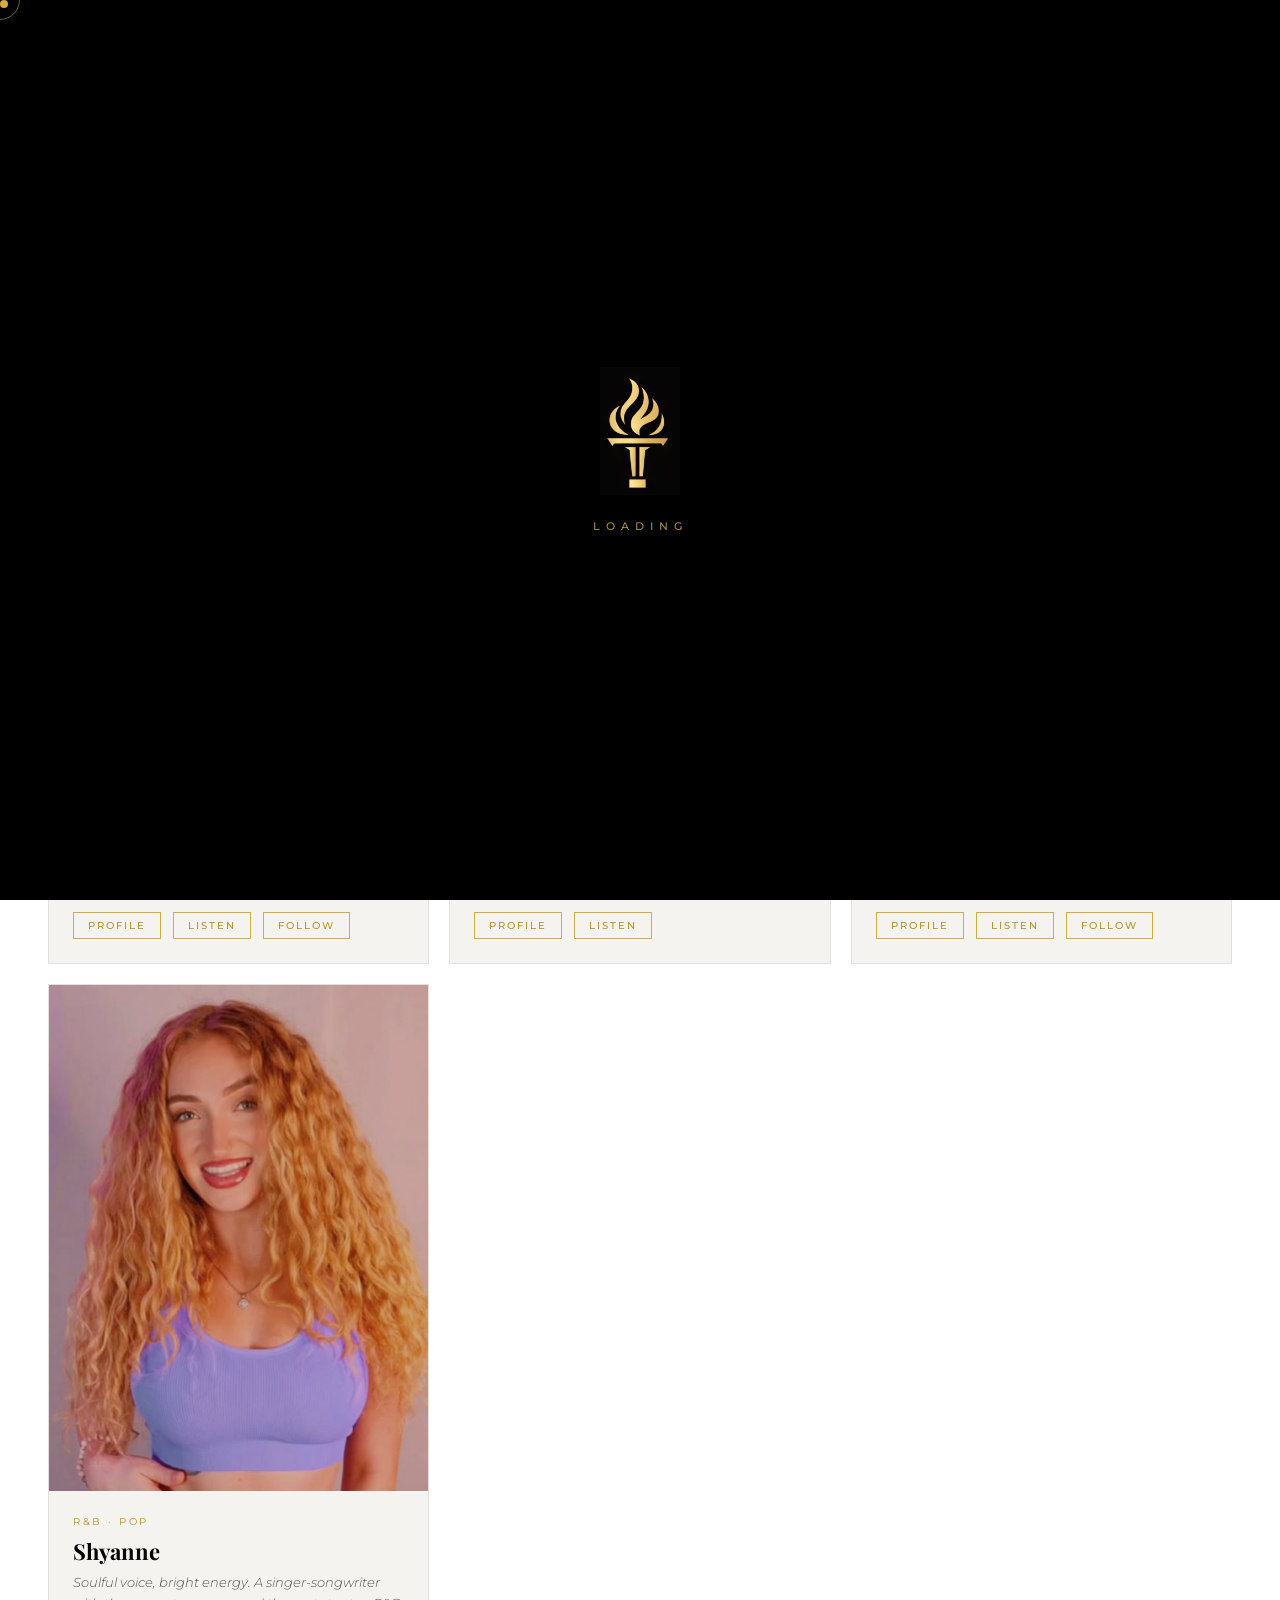
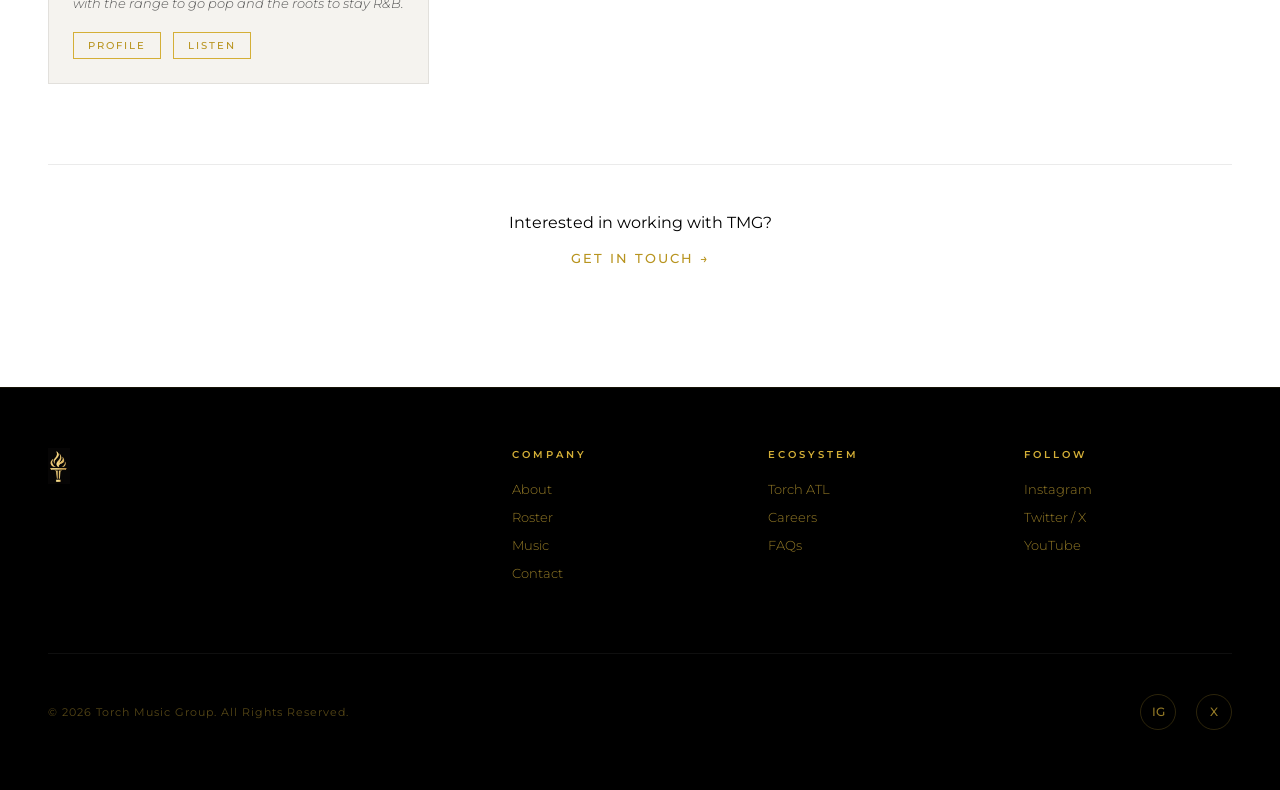
<file: roster.html>
<!DOCTYPE html>
<html lang="en">
<head>
    <meta charset="UTF-8">
    <meta name="robots" content="noindex, nofollow">
    <meta name="viewport" content="width=device-width, initial-scale=1.0">
    <title>Roster — Torch Music Group</title>
    <meta name="description" content="The artists carrying the Torch — RNB.FOEMOB, DKE Author, and the developing roster of Torch Music Group.">
    <meta property="og:title" content="Roster — Torch Music Group">
    <meta property="og:description" content="The artists carrying the Torch.">
    <meta property="og:image" content="images/tmg-gold-icon.png">
    <meta property="og:type" content="website">
    <link rel="icon" type="image/svg+xml" href="data:image/svg+xml,<svg xmlns='http://www.w3.org/2000/svg' viewBox='0 0 100 100'><rect fill='%230A0A0A' width='100' height='100' rx='12'/><text x='50' y='68' font-size='50' text-anchor='middle' fill='%23D4AF37' font-family='Georgia'>T</text></svg>">
    <link rel="preconnect" href="https://fonts.googleapis.com">
    <link rel="preconnect" href="https://fonts.gstatic.com" crossorigin>
    <link href="https://fonts.googleapis.com/css2?family=Playfair+Display:ital,wght@0,400;0,500;0,600;0,700;0,800;0,900;1,400;1,500;1,600&family=Cormorant+Garamond:ital,wght@0,300;0,400;0,500;0,600;0,700;1,300;1,400&family=Montserrat:wght@200;300;400;500;600;700&display=swap" rel="stylesheet">
    <link rel="stylesheet" href="styles.css">
    <link rel="stylesheet" href="mock.css">
</head>
<body>

<div class="loader" id="loader">
    <img src="images/tmg-gold-icon.png" alt="Loading" class="loader-icon">
    <span class="loader-text">Loading</span>
</div>

<div class="cursor-dot" id="cursorDot"></div>
<div class="cursor-ring" id="cursorRing"></div>

<nav id="navbar">
    <a href="index.html">
        <img src="images/tmg-torch-mark.png" alt="Torch Music Group" class="nav-logo" id="navLogo">
    </a>
    <ul class="nav-links">
        <li><a href="about.html">About</a></li>
        <li><a href="roster.html">Roster</a></li>
        <li><a href="music.html">Music</a></li>
        <li><a href="https://torchatl.com" target="_blank" rel="noopener">Torch ATL</a></li>
        <li><a href="careers.html">Careers</a></li>
        <li><a href="faqs.html">FAQs</a></li>
        <li><a href="contact.html">Contact</a></li>
    </ul>
    <div class="nav-socials">
        <a href="https://www.instagram.com/thetorchgroup/" target="_blank" rel="noopener" aria-label="Instagram">
            <svg width="16" height="16" viewBox="0 0 24 24" fill="none" stroke="currentColor" stroke-width="1.5"><rect x="2" y="2" width="20" height="20" rx="5"/><circle cx="12" cy="12" r="5"/><circle cx="17.5" cy="6.5" r="1.5" fill="currentColor" stroke="none"/></svg>
        </a>
        <a href="https://x.com/torchmusicgroup" target="_blank" rel="noopener" aria-label="X">
            <svg width="16" height="16" viewBox="0 0 24 24" fill="none" stroke="currentColor" stroke-width="1.5"><path d="M4 4l6.5 8L4 20h2l5.5-6.8L16 20h4l-6.8-8.4L20 4h-2l-5.2 6.4L8 4H4z"/></svg>
        </a>
    </div>
    <button class="nav-menu-btn" id="menuBtn" aria-label="Menu">
        <span></span><span></span><span></span>
    </button>
</nav>

<div class="mobile-menu" id="mobileMenu">
    <a href="about.html" onclick="closeMobile()">About</a>
    <a href="roster.html" onclick="closeMobile()">Roster</a>
    <a href="music.html" onclick="closeMobile()">Music</a>
    <a href="https://torchatl.com" target="_blank" rel="noopener">Torch ATL</a>
    <a href="careers.html" onclick="closeMobile()">Careers</a>
    <a href="faqs.html" onclick="closeMobile()">FAQs</a>
    <a href="contact.html" onclick="closeMobile()">Contact</a>
</div>

<section class="section artists-section">
    <div class="section-inner">
        <div class="roster-intro">
            <div class="section-label reveal">Torch Music Group</div>
            <h2 class="section-title reveal reveal-delay-1">The <span class="gold">Roster.</span></h2>
        </div>

        <div class="artist-strip roster-grid roster-grid--mock" id="roster-grid"></div>


        <div class="roster-bottom reveal">
            <p class="roster-bottom-text">Interested in working with TMG?</p>
            <a href="contact.html" class="arrow-link">Get in Touch &rarr;</a>
        </div>
    </div>
</section>

<footer>
    <div class="footer-inner">
        <div class="footer-brand">
            <img src="images/tmg-gold-icon.png" alt="Torch Music Group" class="footer-logo">
        </div>
        <div class="footer-col">
            <div class="footer-col-title">Company</div>
            <a href="about.html">About</a>
            <a href="roster.html">Roster</a>
            <a href="music.html">Music</a>
            <a href="contact.html">Contact</a>
        </div>
        <div class="footer-col">
            <div class="footer-col-title">Ecosystem</div>
            <a href="https://torchatl.com" target="_blank" rel="noopener">Torch ATL</a>
            <a href="careers.html">Careers</a>
            <a href="faqs.html">FAQs</a>
        </div>
        <div class="footer-col">
            <div class="footer-col-title">Follow</div>
            <a href="https://www.instagram.com/thetorchgroup/" target="_blank" rel="noopener">Instagram</a>
            <a href="https://x.com/torchmusicgroup" target="_blank" rel="noopener">Twitter / X</a>
            <a href="https://www.youtube.com/@TheTorchGroup" target="_blank" rel="noopener">YouTube</a>
        </div>
    </div>
    <div class="footer-bottom">
        <div class="footer-copy">&copy; 2026 Torch Music Group. All Rights Reserved.</div>
        <div class="footer-socials">
            <a href="https://www.instagram.com/thetorchgroup/" target="_blank" rel="noopener" aria-label="Instagram">IG</a>
            <a href="https://x.com/torchmusicgroup" target="_blank" rel="noopener" aria-label="Twitter">X</a>
        </div>
    </div>
</footer>

<a class="mock-pill" href="roster.html" title="This is a mock of torchmusicgroup.com with imagined artists. Not the live site.">Mock Roster Preview</a>
<script src="script.js"></script>
<script src="mock.js"></script>
</body>
</html>
</file>
<file: styles.css>
/* ═══════════════════════════════════════════════
   TORCH MUSIC GROUP — torchmusicgroup.com
   Brand: Black #000 / Gold #D4AF37 / White #FFF
   Typography: Playfair Display + Montserrat
   ═══════════════════════════════════════════════ */

*, *::before, *::after { margin: 0; padding: 0; box-sizing: border-box; }

:root {
    --black: #000000;
    --gold: #D4AF37;
    --gold-light: #E8C547;
    --gold-dark: #B8941F;
    --white: #FFFFFF;
    --off-white: #F5F3EF;
    --grey-dark: #111111;
    --grey-mid: #1A1A1A;
    --grey-text: #999;
    --serif: 'Playfair Display', 'Cormorant Garamond', Georgia, serif;
    --sans: 'Montserrat', 'Helvetica Neue', Helvetica, sans-serif;
}

html {
    scroll-behavior: smooth;
    scrollbar-width: thin;
    scrollbar-color: var(--gold) var(--black);
}

body {
    background: var(--black);
    color: var(--gold);
    font-family: var(--sans);
    overflow-x: hidden;
    -webkit-font-smoothing: antialiased;
}

::selection {
    background: var(--gold);
    color: var(--black);
}

a {
    color: var(--gold);
    text-decoration: none;
    transition: color 0.3s ease;
}

a:hover {
    color: var(--gold-light);
}

.gold {
    color: var(--gold);
}

/* ── Custom Cursor ── */

.cursor-dot {
    position: fixed;
    width: 8px;
    height: 8px;
    background: var(--gold);
    border-radius: 50%;
    pointer-events: none;
    z-index: 10000;
    mix-blend-mode: difference;
    transition: transform 0.15s ease;
}

.cursor-ring {
    position: fixed;
    width: 40px;
    height: 40px;
    border: 1px solid var(--gold);
    border-radius: 50%;
    pointer-events: none;
    z-index: 10000;
    transition: transform 0.3s ease, width 0.3s ease, height 0.3s ease;
    transform: translate(-50%, -50%);
    opacity: 0.5;
}

/* ── Loader ── */

.loader {
    position: fixed;
    inset: 0;
    background: var(--black);
    z-index: 9999;
    display: flex;
    align-items: center;
    justify-content: center;
    flex-direction: column;
    transition: opacity 0.8s ease, visibility 0.8s ease;
}

.loader.hidden {
    opacity: 0;
    visibility: hidden;
}

.loader-icon {
    width: 80px;
    height: auto;
    animation: loaderPulse 1.5s ease-in-out infinite;
}

.loader-text {
    margin-top: 24px;
    font-family: var(--sans);
    font-size: 11px;
    letter-spacing: 6px;
    text-transform: uppercase;
    color: var(--gold);
    font-weight: 500;
    opacity: 0.8;
    animation: loaderPulse 1.5s ease-in-out infinite;
}

@keyframes loaderPulse {
    0%, 100% { transform: scale(1); opacity: 0.7; }
    50% { transform: scale(1.08); opacity: 1; }
}

/* ── Navigation ── */

nav {
    position: fixed;
    top: 0;
    left: 0;
    right: 0;
    z-index: 1000;
    padding: 24px 48px;
    display: flex;
    align-items: center;
    justify-content: space-between;
    transition: background 0.4s ease, padding 0.3s ease, backdrop-filter 0.4s ease;
}

nav.scrolled {
    background: rgba(0, 0, 0, 0.85);
    backdrop-filter: blur(20px);
    -webkit-backdrop-filter: blur(20px);
    padding: 16px 48px;
    border-bottom: 1px solid rgba(212, 175, 55, 0.1);
}

.nav-logo {
    height: 56px;
    transition: height 0.3s ease;
}

nav.scrolled .nav-logo {
    height: 46px;
}

.nav-links {
    display: flex;
    gap: 36px;
    list-style: none;
}

.nav-links a {
    font-family: var(--sans);
    font-size: 11px;
    font-weight: 500;
    letter-spacing: 3px;
    text-transform: uppercase;
    color: var(--gold);
    text-decoration: none;
    position: relative;
    transition: color 0.3s ease;
}

.nav-links a::after {
    content: '';
    position: absolute;
    bottom: -4px;
    left: 0;
    width: 0;
    height: 1px;
    background: var(--gold);
    transition: width 0.4s cubic-bezier(0.25, 0.46, 0.45, 0.94);
}

.nav-links a:hover {
    color: var(--gold-light);
}

.nav-links a:hover::after {
    width: 100%;
}

.nav-menu-btn {
    display: none;
    flex-direction: column;
    gap: 6px;
    cursor: pointer;
    background: none;
    border: none;
    padding: 8px;
}

.nav-menu-btn span {
    display: block;
    width: 28px;
    height: 1px;
    background: var(--gold);
    transition: transform 0.3s ease, opacity 0.3s ease;
}

/* Mobile Menu */

.mobile-menu {
    position: fixed;
    inset: 0;
    background: var(--black);
    z-index: 999;
    display: flex;
    flex-direction: column;
    align-items: center;
    justify-content: center;
    gap: 32px;
    opacity: 0;
    visibility: hidden;
    transition: opacity 0.5s ease, visibility 0.5s ease;
}

.mobile-menu.active {
    opacity: 1;
    visibility: visible;
}

.mobile-menu a {
    font-family: var(--serif);
    font-size: 32px;
    color: var(--gold);
    text-decoration: none;
    transition: color 0.3s ease;
}

.mobile-menu a:hover {
    color: var(--gold-light);
}

/* ── Hero ── */

.hero {
    position: relative;
    height: 100vh;
    min-height: 700px;
    display: flex;
    align-items: center;
    justify-content: center;
    overflow: hidden;
}

.hero-video {
    position: absolute;
    inset: 0;
    width: 100%;
    height: 100%;
    object-fit: cover;
    z-index: 0;
    pointer-events: none;
    background: var(--black);
}

.hero-video-overlay {
    position: absolute;
    inset: 0;
    background: rgba(10, 10, 10, 0.65);
    z-index: 1;
    pointer-events: none;
}

.hero-bg {
    position: absolute;
    inset: 0;
    z-index: 1;
    background:
        radial-gradient(ellipse at 20% 80%, rgba(212, 175, 55, 0.08) 0%, transparent 50%),
        radial-gradient(ellipse at 80% 20%, rgba(212, 175, 55, 0.06) 0%, transparent 50%);
    pointer-events: none;
}

.hero-grain {
    position: absolute;
    inset: 0;
    opacity: 0.03;
    background-image: url("data:image/svg+xml,%3Csvg viewBox='0 0 256 256' xmlns='http://www.w3.org/2000/svg'%3E%3Cfilter id='noise'%3E%3CfeTurbulence baseFrequency='0.65' numOctaves='4' stitchTiles='stitch'/%3E%3C/filter%3E%3Crect width='100%25' height='100%25' filter='url(%23noise)' opacity='1'/%3E%3C/svg%3E");
    background-size: 256px;
    pointer-events: none;
}

.hero-particles {
    position: absolute;
    inset: 0;
    overflow: hidden;
}

.particle {
    position: absolute;
    width: 2px;
    height: 2px;
    background: var(--gold);
    border-radius: 50%;
    opacity: 0;
    animation: particleFloat 8s ease-in-out infinite;
}

@keyframes particleFloat {
    0% { transform: translateY(100vh) scale(0); opacity: 0; }
    20% { opacity: 0.6; }
    80% { opacity: 0.3; }
    100% { transform: translateY(-20vh) scale(1); opacity: 0; }
}

.hero-content {
    text-align: center;
    z-index: 2;
    padding: 0 24px;
}

.hero-logo-main {
    width: clamp(200px, 22vw, 340px);
    margin-bottom: 48px;
    opacity: 1;
    filter: drop-shadow(0 0 60px rgba(212, 175, 55, 0.2)) drop-shadow(0 0 25px rgba(212, 175, 55, 0.15));
    animation: logoSpin 8s linear infinite;
    transform-style: preserve-3d;
}

@keyframes logoSpin {
    0%   { transform: perspective(800px) rotateY(0deg); }
    100% { transform: perspective(800px) rotateY(360deg); }
}

.hero-headline {
    font-family: var(--serif);
    font-size: clamp(28px, 4vw, 56px);
    font-weight: 400;
    line-height: 1.2;
    color: var(--gold);
    margin-bottom: 24px;
    opacity: 0;
    animation: heroReveal 1.2s ease 0.5s forwards;
}

.hero-subtitle {
    font-family: var(--sans);
    font-size: clamp(11px, 1vw, 14px);
    letter-spacing: 5px;
    text-transform: uppercase;
    color: var(--gold);
    font-weight: 300;
    opacity: 0;
    margin-top: 8px;
    animation: heroReveal 1.2s ease 0.8s forwards;
}

.hero-ctas {
    margin-top: 48px;
    display: flex;
    gap: 32px;
    justify-content: center;
    align-items: center;
    opacity: 0;
    animation: heroReveal 1.2s ease 1.1s forwards;
}

.hero-btn-primary {
    display: inline-flex;
    align-items: center;
    padding: 16px 40px;
    border: 1px solid var(--gold);
    background: var(--gold);
    color: var(--black);
    font-family: var(--sans);
    font-size: 11px;
    letter-spacing: 3px;
    text-transform: uppercase;
    text-decoration: none;
    font-weight: 600;
    transition: background 0.4s ease, color 0.4s ease;
}

.hero-btn-primary:hover {
    background: transparent;
    color: var(--gold);
}

.hero-btn-secondary {
    font-family: var(--sans);
    font-size: 11px;
    letter-spacing: 3px;
    text-transform: uppercase;
    color: var(--gold);
    text-decoration: none;
    font-weight: 400;
    position: relative;
    transition: color 0.3s ease;
}

.hero-btn-secondary::after {
    content: '';
    position: absolute;
    bottom: -4px;
    left: 0;
    width: 100%;
    height: 1px;
    background: var(--gold);
    opacity: 0.4;
    transition: opacity 0.3s ease;
}

.hero-btn-secondary:hover::after {
    opacity: 1;
}

@keyframes heroReveal {
    from { opacity: 0; transform: translateY(30px); }
    to { opacity: 1; transform: translateY(0); }
}

.hero-scroll {
    position: absolute;
    bottom: 40px;
    left: 50%;
    transform: translateX(-50%);
    display: flex;
    flex-direction: column;
    align-items: center;
    gap: 8px;
    opacity: 0;
    animation: heroReveal 1.2s ease 1.5s forwards;
}

.hero-scroll span {
    font-size: 9px;
    letter-spacing: 4px;
    text-transform: uppercase;
    color: var(--gold);
    opacity: 0.6;
}

.scroll-line {
    width: 1px;
    height: 40px;
    background: linear-gradient(to bottom, var(--gold), transparent);
    animation: scrollPulse 2s ease-in-out infinite;
}

@keyframes scrollPulse {
    0%, 100% { opacity: 0.3; transform: scaleY(0.6); }
    50% { opacity: 1; transform: scaleY(1); }
}

/* ── Section Shared ── */

.section {
    padding: 120px 48px;
    position: relative;
}

.section-label {
    font-family: var(--sans);
    font-size: 10px;
    letter-spacing: 6px;
    text-transform: uppercase;
    color: var(--gold);
    margin-bottom: 16px;
    font-weight: 500;
}

.section-title {
    font-family: var(--serif);
    font-size: clamp(32px, 4.5vw, 64px);
    font-weight: 400;
    line-height: 1.15;
    margin-bottom: 24px;
    color: var(--gold);
}

.section-text {
    font-family: var(--sans);
    font-size: 15px;
    line-height: 1.8;
    color: var(--gold);
    max-width: 700px;
    font-weight: 300;
    opacity: 0.8;
}

.gold-divider {
    width: 40px;
    height: 1px;
    background: var(--gold);
    margin: 40px 0;
}

.section-inner {
    max-width: 1200px;
    margin: 0 auto;
}

/* ── Reveal Animations ── */

.reveal {
    opacity: 0;
    transform: translateY(40px);
    transition: opacity 0.8s ease, transform 0.8s ease;
}

.reveal.visible {
    opacity: 1;
    transform: translateY(0);
}

.reveal-delay-1 { transition-delay: 0.15s; }
.reveal-delay-2 { transition-delay: 0.3s; }
.reveal-delay-3 { transition-delay: 0.45s; }
.reveal-delay-4 { transition-delay: 0.6s; }

/* ── Arrow Link ── */

.arrow-link {
    font-family: var(--sans);
    font-size: 13px;
    letter-spacing: 2px;
    text-transform: uppercase;
    color: var(--gold);
    text-decoration: none;
    font-weight: 500;
    transition: color 0.3s ease;
}

.arrow-link:hover {
    color: var(--gold-light);
}

/* ── Brief Intro Block ── */

.intro-block {
    background: var(--black);
    padding: 100px 48px;
    border-top: 1px solid rgba(212, 175, 55, 0.08);
}

.intro-inner {
    max-width: 800px;
    text-align: center;
}

.intro-text {
    font-family: var(--sans);
    font-size: clamp(16px, 1.5vw, 20px);
    line-height: 1.9;
    color: var(--gold);
    font-weight: 300;
    opacity: 0.85;
}

/* ── Featured Artists (Homepage) ── */

.featured-artists {
    background: var(--white);
    border-top: 1px solid rgba(0, 0, 0, 0.06);
    padding-bottom: 80px;
}

.featured-artists .section-label {
    color: var(--gold-dark);
}

.featured-artists .section-title {
    color: var(--black);
}

.featured-link {
    text-align: center;
    margin-top: 48px;
}

.featured-link .arrow-link {
    color: var(--gold-dark);
    font-size: 14px;
    letter-spacing: 3px;
}

.featured-link .arrow-link:hover {
    color: var(--gold);
}

/* ── Torch ATL Teaser (Homepage) ── */

.torch-atl-teaser {
    background: var(--grey-dark);
    padding: 0;
    overflow: hidden;
}

.torch-atl-teaser-inner {
    display: grid;
    grid-template-columns: 1fr 1fr;
    min-height: 500px;
}

.teaser-image {
    overflow: hidden;
}

.teaser-photo {
    width: 100%;
    height: 100%;
    object-fit: cover;
    filter: brightness(0.75);
    transition: filter 0.5s ease, transform 0.5s ease;
}

.teaser-image:hover .teaser-photo {
    filter: brightness(0.85);
    transform: scale(1.03);
}

.teaser-content {
    display: flex;
    flex-direction: column;
    justify-content: center;
    padding: 80px 64px;
}

.teaser-headline {
    font-family: var(--serif);
    font-size: clamp(24px, 2.5vw, 36px);
    font-weight: 400;
    color: var(--gold);
    margin-bottom: 20px;
    line-height: 1.3;
}

.teaser-text {
    font-family: var(--sans);
    font-size: 15px;
    color: var(--gold);
    line-height: 1.8;
    font-weight: 300;
    opacity: 0.8;
    margin-bottom: 32px;
}

/* ── Closing Strip ── */

.closing-strip {
    background: var(--black);
    padding: 120px 48px;
    text-align: center;
    border-top: 1px solid rgba(212, 175, 55, 0.08);
    border-bottom: 1px solid rgba(212, 175, 55, 0.08);
}

.closing-text {
    font-family: var(--serif);
    font-size: clamp(22px, 3vw, 40px);
    font-weight: 400;
    color: var(--gold);
    line-height: 1.4;
    max-width: 700px;
    margin: 0 auto;
}

/* ── About Page ── */

.about-page {
    background: var(--black);
}

.about-copy {
    max-width: 700px;
    margin-bottom: 80px;
}

.about-copy .section-text {
    margin-bottom: 24px;
}

/* What We Do — Pillars */

.what-we-do {
    display: grid;
    grid-template-columns: repeat(3, 1fr);
    gap: 48px;
    margin-top: 40px;
    padding-top: 0;
    align-items: stretch;
}

.what-we-do.four-pillars {
    grid-template-columns: repeat(2, 1fr);
    gap: 48px 64px;
    max-width: 900px;
}

.about-section-heading {
    font-family: var(--serif);
    font-size: clamp(22px, 2.4vw, 30px);
    font-weight: 500;
    color: var(--gold);
    margin-top: 80px;
    padding-top: 60px;
    padding-bottom: 8px;
    border-top: 1px solid rgba(212, 175, 55, 0.12);
    letter-spacing: 0.02em;
}

.about-section-heading--first {
    margin-top: 0;
    padding-top: 0;
    border-top: none;
    margin-bottom: 16px;
}

/* About intro — two-column layout */

.about-intro-grid {
    display: grid;
    grid-template-columns: 200px 1fr;
    gap: 0 80px;
    align-items: start;
    padding-top: 20px;
    margin-bottom: 80px;
}

.about-intro-left {
    position: sticky;
    top: 120px;
}

.about-intro-grid .about-section-heading--first {
    font-size: 3.5rem !important;
    line-height: 1.1;
    margin-bottom: 24px;
    padding-bottom: 0;
    letter-spacing: 0.04em;
}

.about-intro-left .gold-divider {
    margin-top: 16px;
    margin-bottom: 0;
    width: 40px;
}

.about-intro-left {
    overflow: visible;
    max-width: 200px;
    min-width: 0;
}

.about-intro-grid .about-copy {
    position: relative;
    padding-left: 28px;
    border-left: 2px solid rgba(184, 149, 71, 0.65);
    max-width: 680px;
    margin-bottom: 0;
}

.about-page .about-copy .section-text,
.about-page .wwd-text {
    font-family: var(--sans);
    font-size: 1.05rem;
    line-height: 1.85;
    margin-bottom: 1.5rem;
    color: rgba(255, 255, 255, 0.75);
    letter-spacing: 0.01em;
    font-weight: 300;
    opacity: 1;
    max-width: none;
}

.about-page .wwd-text {
    margin-bottom: 0;
}

.about-page .about-block .about-copy .section-text:last-child {
    margin-bottom: 0;
}

.about-intro-grid .about-copy .section-text {
    font-size: 1.05rem;
    line-height: 1.85;
    margin-bottom: 1.5rem;
    color: rgba(255, 255, 255, 0.75);
    letter-spacing: 0.01em;
}

.about-intro-grid .about-copy .section-text:first-child {
    color: rgba(255, 255, 255, 0.85);
    font-size: 1.1rem;
}

.about-intro-grid .about-copy .section-text:nth-child(2) {
    font-weight: 500;
    color: rgba(255, 255, 255, 0.9);
}

.about-intro-grid .about-copy .section-text:last-child {
    font-size: 1.2rem;
    color: #b89547;
    font-style: italic;
    letter-spacing: 0.02em;
    margin-top: 2rem;
    margin-bottom: 0;
    border-top: 1px solid rgba(184, 149, 71, 0.25);
    padding-top: 1.5rem;
}

.about-block {
    margin-top: 0;
}

.about-block .about-copy {
    margin-top: 24px;
    margin-bottom: 0;
}

/* Founder — side-by-side photo + bio */

.founder-block .about-section-heading {
    margin-bottom: 40px;
}

.founder-layout {
    display: grid;
    grid-template-columns: minmax(0, 5fr) minmax(0, 7fr);
    gap: 56px;
    align-items: center;
    max-width: 1100px;
}

.founder-photo {
    margin: 0;
}

.founder-photo-frame {
    position: relative;
    overflow: hidden;
    border: 1px solid rgba(212, 175, 55, 0.25);
    background: #0A0A0A;
    box-shadow: 0 30px 80px -30px rgba(0, 0, 0, 0.8), 0 0 0 1px rgba(212, 175, 55, 0.08) inset;
}

.founder-photo img {
    display: block;
    width: 100%;
    height: auto;
    aspect-ratio: 1 / 1;
    object-fit: cover;
    object-position: center 28%;
    transition: transform 0.8s ease;
}

.founder-photo:hover img {
    transform: scale(1.02);
}

.founder-photo-caption {
    display: block;
    margin-top: 18px;
    font-family: var(--sans);
    font-size: 11px;
    letter-spacing: 3px;
    text-transform: uppercase;
    color: var(--gold);
}

.founder-bio {
    margin-top: 0 !important;
}

.wwd-pillar {
    padding-top: 24px;
    border-top: 2px solid var(--gold);
    display: flex;
    flex-direction: column;
    height: 100%;
}

.wwd-title {
    font-family: var(--serif);
    font-size: 20px;
    font-weight: 500;
    color: var(--gold);
    margin-bottom: 16px;
}

.wwd-text {
    font-family: var(--sans);
    font-size: 14px;
    line-height: 1.8;
    color: var(--gold);
    font-weight: 300;
    opacity: 0.75;
}

/* Founder Note */

.founder-note {
    margin-top: 100px;
    padding-top: 60px;
    border-top: 1px solid rgba(212, 175, 55, 0.12);
    text-align: center;
}

.founder-quote {
    font-family: var(--serif);
    font-size: clamp(24px, 3vw, 36px);
    font-weight: 400;
    font-style: italic;
    color: var(--gold-light);
    margin-bottom: 20px;
    line-height: 1.4;
}

.founder-cite {
    font-family: var(--sans);
    font-size: 13px;
    letter-spacing: 3px;
    text-transform: uppercase;
    color: var(--gold);
    font-weight: 500;
    font-style: normal;
}

/* ── Roster ── */

.artists-section {
    background: var(--white);
    border-top: 1px solid rgba(0, 0, 0, 0.06);
}

.artists-section .section-label {
    color: var(--gold-dark);
}

.artists-section .section-title {
    color: var(--black);
}

.artists-section .section-text {
    color: #333;
}

.artist-strip {
    display: grid;
    grid-template-columns: repeat(2, 1fr);
    gap: 2px;
    margin-top: 60px;
}

.roster-grid {
    max-width: 900px;
    margin-left: auto;
    margin-right: auto;
}

.artist-strip-card {
    background: var(--off-white);
    border: 1px solid rgba(0, 0, 0, 0.08);
    padding: 0;
    transition: all 0.4s ease;
    overflow: hidden;
}

.artist-strip-card:hover {
    border-color: rgba(212, 175, 55, 0.4);
    box-shadow: 0 8px 32px rgba(0, 0, 0, 0.1);
}

.artist-strip-img {
    aspect-ratio: 3/4;
    background: var(--black);
    display: flex;
    align-items: center;
    justify-content: center;
    overflow: hidden;
}

.artist-strip-img.has-photo {
    background: var(--grey-mid);
}

.artist-photo {
    width: 100%;
    height: 100%;
    object-fit: cover;
    filter: grayscale(30%) brightness(0.8);
    transition: filter 0.5s ease, transform 0.5s ease;
}

.artist-strip-card:hover .artist-photo {
    filter: grayscale(0%) brightness(0.9);
    transform: scale(1.04);
}

.artist-strip-info {
    padding: 24px;
}

.artist-strip-info h3 {
    font-family: var(--serif);
    font-size: 20px;
    color: var(--black);
    margin-bottom: 8px;
}

.artist-descriptor {
    font-family: var(--sans);
    font-size: 13px;
    color: #555;
    line-height: 1.6;
    font-weight: 300;
    font-style: italic;
    margin-bottom: 16px;
}

.artist-strip-links {
    display: flex;
    gap: 12px;
    flex-wrap: wrap;
}

.artist-link {
    font-family: var(--sans);
    font-size: 10px;
    letter-spacing: 2px;
    text-transform: uppercase;
    color: var(--gold-dark);
    border: 1px solid var(--gold);
    padding: 6px 14px;
    text-decoration: none;
    transition: all 0.3s ease;
    font-weight: 500;
}

.artist-link:hover {
    background: var(--gold);
    color: var(--black);
}

/* Roster Bottom */

.roster-bottom {
    text-align: center;
    margin-top: 80px;
    padding-top: 48px;
    border-top: 1px solid rgba(0, 0, 0, 0.08);
}

.roster-bottom-text {
    font-family: var(--sans);
    font-size: 16px;
    color: var(--black);
    font-weight: 400;
    margin-bottom: 16px;
}

.roster-bottom .arrow-link {
    color: var(--gold-dark);
}

/* ── Merch / Sync ── */

.sync-section {
    background: var(--off-white);
    border-top: 1px solid rgba(0, 0, 0, 0.06);
}

.sync-section .section-label {
    color: var(--gold-dark);
}

.sync-section .section-title {
    color: var(--black);
}

.sync-section .section-text {
    color: #333;
}

.sync-grid {
    display: grid;
    grid-template-columns: repeat(4, 1fr);
    gap: 32px;
    margin-top: 60px;
}

.sync-category {
    text-align: center;
    padding: 40px 24px;
    border: 1px solid rgba(0, 0, 0, 0.08);
    background: var(--white);
    transition: all 0.4s ease;
}

.sync-category:hover {
    border-color: rgba(212, 175, 55, 0.4);
    box-shadow: 0 8px 32px rgba(0, 0, 0, 0.08);
}

.sync-icon {
    margin-bottom: 20px;
}

.sync-category h3 {
    font-family: var(--serif);
    font-size: 18px;
    color: var(--black);
    margin-bottom: 8px;
}

.sync-category p {
    font-family: var(--sans);
    font-size: 13px;
    color: #444;
    line-height: 1.6;
    font-weight: 300;
}

.sync-cta {
    text-align: center;
    margin-top: 60px;
    padding-top: 40px;
    border-top: 1px solid rgba(212, 175, 55, 0.1);
}

.sync-cta p {
    font-family: var(--sans);
    font-size: 15px;
    color: #333;
    margin-bottom: 24px;
}

/* ── Music ── */

.music {
    background: var(--black);
}

.music-grid {
    display: grid;
    grid-template-columns: repeat(auto-fill, minmax(240px, 1fr));
    gap: 32px;
    margin-top: 60px;
}

.music-card {
    cursor: pointer;
    transition: transform 0.4s ease;
}

.music-card:hover {
    transform: translateY(-8px);
}

.music-cover {
    aspect-ratio: 1;
    background: var(--grey-mid);
    border: 1px solid rgba(212, 175, 55, 0.08);
    position: relative;
    overflow: hidden;
    margin-bottom: 16px;
}

.music-cover-placeholder {
    width: 100%;
    height: 100%;
    display: flex;
    align-items: center;
    justify-content: center;
    background: linear-gradient(135deg, var(--grey-mid) 0%, var(--black) 100%);
}

.music-cover-placeholder svg {
    width: 48px;
    opacity: 0.15;
}

.music-play {
    position: absolute;
    bottom: 16px;
    right: 16px;
    width: 48px;
    height: 48px;
    background: var(--gold);
    border-radius: 50%;
    display: flex;
    align-items: center;
    justify-content: center;
    opacity: 0;
    transform: translateY(8px);
    transition: opacity 0.3s ease, transform 0.3s ease;
}

.music-card:hover .music-play {
    opacity: 1;
    transform: translateY(0);
}

.music-play svg {
    width: 16px;
    fill: var(--black);
    margin-left: 2px;
}

.music-title {
    font-family: var(--serif);
    font-size: 17px;
    color: var(--gold);
    margin-bottom: 4px;
}

.music-artist {
    font-family: var(--sans);
    font-size: 12px;
    color: var(--gold);
    letter-spacing: 1px;
    opacity: 0.7;
}

a.music-card {
    text-decoration: none;
    color: inherit;
    display: block;
}

.music-cover-img {
    width: 100%;
    height: 100%;
    object-fit: cover;
    display: block;
}

.releases-subhead {
    font-family: var(--sans);
    font-size: 11px;
    letter-spacing: 3px;
    text-transform: uppercase;
    color: var(--gold);
    opacity: 0.7;
    margin-top: 60px;
    margin-bottom: 0;
    font-weight: 400;
}

.releases-subhead + .music-grid {
    margin-top: 24px;
}

.releases-empty {
    font-family: var(--sans);
    font-size: 13px;
    color: var(--gold);
    opacity: 0.5;
    letter-spacing: 1px;
    padding: 40px 0;
}

/* ── Music Embeds ── */

.music-embeds {
    margin-top: 80px;
    text-align: center;
}

.embed-heading {
    font-family: var(--serif);
    font-size: 28px;
    color: var(--gold);
    margin-bottom: 8px;
}

.embed-sub {
    font-family: var(--sans);
    font-size: 14px;
    color: var(--gold);
    opacity: 0.7;
    margin-bottom: 40px;
    font-weight: 300;
}

.embed-placeholder {
    display: grid;
    grid-template-columns: 1fr 1fr;
    gap: 32px;
}

.embed-box {
    aspect-ratio: 16/9;
    background: var(--grey-mid);
    border: 1px solid rgba(212, 175, 55, 0.08);
    display: flex;
    flex-direction: column;
    align-items: center;
    justify-content: center;
    gap: 12px;
    transition: border-color 0.3s ease;
}

.embed-box:hover {
    border-color: rgba(212, 175, 55, 0.2);
}

.embed-box span {
    font-family: var(--sans);
    font-size: 13px;
    color: var(--gold);
    font-weight: 500;
    letter-spacing: 2px;
    text-transform: uppercase;
}

.embed-note {
    font-size: 11px !important;
    opacity: 0.5;
    letter-spacing: 0 !important;
    text-transform: none !important;
}

/* ── Careers ── */

.careers-section {
    background: var(--white);
    border-top: 1px solid rgba(0, 0, 0, 0.06);
}

.careers-section .section-label {
    color: var(--gold-dark);
}

.careers-section .section-title {
    color: var(--black);
}

.careers-section .section-text {
    color: #333;
}

.careers-grid {
    display: grid;
    grid-template-columns: repeat(3, 1fr);
    gap: 2px;
    margin-top: 60px;
}

.career-card {
    background: var(--off-white);
    border: 1px solid rgba(0, 0, 0, 0.08);
    padding: 40px;
    transition: all 0.4s ease;
    position: relative;
}

.career-card::before {
    content: '';
    position: absolute;
    top: 0;
    left: 0;
    width: 0;
    height: 2px;
    background: var(--gold);
    transition: width 0.4s ease;
}

.career-card:hover::before {
    width: 100%;
}

.career-card:hover {
    border-color: rgba(212, 175, 55, 0.4);
    box-shadow: 0 8px 32px rgba(0, 0, 0, 0.1);
}

.career-card h3 {
    font-family: var(--serif);
    font-size: 22px;
    color: var(--black);
    margin-bottom: 8px;
}

.career-type {
    font-family: var(--sans);
    font-size: 10px;
    letter-spacing: 2px;
    text-transform: uppercase;
    color: var(--gold-dark);
    font-weight: 500;
    display: block;
    margin-bottom: 16px;
}

.career-card p {
    font-family: var(--sans);
    font-size: 14px;
    color: #444;
    line-height: 1.7;
    font-weight: 300;
    margin-bottom: 24px;
}

.career-apply {
    font-family: var(--sans);
    font-size: 10px;
    letter-spacing: 3px;
    text-transform: uppercase;
    color: var(--gold-dark);
    border: 1px solid var(--gold);
    padding: 10px 24px;
    text-decoration: none;
    font-weight: 500;
    transition: all 0.3s ease;
    display: inline-block;
}

.career-apply:hover {
    background: var(--gold);
    color: var(--black);
}

.careers-note {
    font-family: var(--sans);
    font-size: 14px;
    color: #555;
    text-align: center;
    margin-top: 40px;
    font-weight: 300;
}

.careers-note a {
    color: var(--gold-dark);
    text-decoration: underline;
}

/* ── FAQs ── */

.faqs-section {
    background: var(--off-white);
    border-top: 1px solid rgba(0, 0, 0, 0.06);
}

.faqs-section .section-label {
    color: var(--gold-dark);
}

.faqs-section .section-title {
    color: var(--black);
}

.faq-list {
    max-width: 800px;
    margin: 60px auto 0;
}

.faq-category {
    margin-bottom: 48px;
}

.faq-category-title {
    font-family: var(--sans);
    font-size: 10px;
    letter-spacing: 4px;
    text-transform: uppercase;
    color: var(--gold-dark);
    font-weight: 600;
    margin-bottom: 16px;
    padding-bottom: 12px;
    border-bottom: 1px solid rgba(0, 0, 0, 0.1);
}

.faq-item {
    border-bottom: 1px solid rgba(0, 0, 0, 0.08);
}

.faq-question {
    width: 100%;
    background: none;
    border: none;
    padding: 20px 0;
    font-family: var(--serif);
    font-size: 17px;
    color: var(--black);
    text-align: left;
    cursor: pointer;
    display: flex;
    justify-content: space-between;
    align-items: center;
    transition: opacity 0.3s ease;
}

.faq-question:hover {
    opacity: 0.8;
}

.faq-toggle {
    font-family: var(--sans);
    font-size: 20px;
    font-weight: 300;
    color: var(--gold-dark);
    transition: transform 0.3s ease;
    flex-shrink: 0;
    margin-left: 16px;
}

.faq-answer {
    max-height: 0;
    overflow: hidden;
    transition: max-height 0.4s ease, padding 0.4s ease;
}

.faq-answer.open {
    max-height: 300px;
    padding-bottom: 20px;
}

.faq-answer p {
    font-family: var(--sans);
    font-size: 14px;
    color: #444;
    line-height: 1.8;
    font-weight: 300;
}

.faq-answer a {
    color: var(--gold-dark);
    text-decoration: underline;
}

/* ── Subscribe / Newsletter ── */

.subscribe-section {
    background: var(--off-white);
    border-top: 1px solid rgba(0, 0, 0, 0.06);
    border-bottom: 1px solid rgba(0, 0, 0, 0.06);
    text-align: center;
}

.subscribe-section .section-title {
    color: var(--black);
}

.subscribe-section .section-text {
    color: #333;
}

.subscribe-inner {
    max-width: 600px;
    margin: 0 auto;
}

.subscribe-form {
    display: flex;
    gap: 0;
    max-width: 500px;
    margin: 0 auto;
}

.subscribe-form input {
    flex: 1;
    padding: 16px 20px;
    background: var(--white);
    border: 1px solid rgba(0, 0, 0, 0.15);
    border-right: none;
    color: var(--black);
    font-family: var(--sans);
    font-size: 14px;
    outline: none;
    font-weight: 300;
}

.subscribe-form input::placeholder {
    color: #999;
}

.subscribe-form input:focus {
    border-color: var(--gold);
}

.subscribe-form button {
    padding: 16px 28px;
    background: var(--gold);
    color: var(--black);
    border: 1px solid var(--gold);
    font-family: var(--sans);
    font-size: 10px;
    letter-spacing: 2px;
    text-transform: uppercase;
    font-weight: 600;
    cursor: pointer;
    transition: all 0.3s ease;
    white-space: nowrap;
}

.subscribe-form button:hover {
    background: var(--gold-light);
}

/* ── Torch ATL Page ── */

.torch-atl-page {
    background: var(--black);
}

.torch-atl-hero {
    margin-top: 48px;
    margin-bottom: 60px;
    overflow: hidden;
    aspect-ratio: 21/9;
}

.torch-atl-hero-img {
    width: 100%;
    height: 100%;
    object-fit: cover;
    filter: brightness(0.8);
    transition: filter 0.5s ease;
}

.torch-atl-hero:hover .torch-atl-hero-img {
    filter: brightness(0.9);
}

.torch-atl-copy {
    max-width: 700px;
    margin-bottom: 80px;
}

.torch-atl-copy .section-text {
    margin-bottom: 24px;
}

/* Amenities */

.torch-atl-amenities {
    margin-bottom: 80px;
    padding-top: 60px;
    border-top: 1px solid rgba(212, 175, 55, 0.12);
}

.amenities-heading {
    font-family: var(--sans);
    font-size: 10px;
    letter-spacing: 6px;
    text-transform: uppercase;
    color: var(--gold);
    font-weight: 600;
    margin-bottom: 32px;
}

.amenities-list {
    list-style: none;
    display: grid;
    grid-template-columns: 1fr 1fr;
    gap: 20px;
    max-width: 600px;
}

.amenities-list li {
    font-family: var(--sans);
    font-size: 15px;
    color: var(--gold);
    font-weight: 300;
    opacity: 0.8;
    padding-left: 20px;
    position: relative;
}

.amenities-list li::before {
    content: '';
    position: absolute;
    left: 0;
    top: 10px;
    width: 6px;
    height: 1px;
    background: var(--gold);
}

/* Positioning Strip */

.positioning-strip {
    text-align: center;
    padding: 60px 0;
    margin-bottom: 48px;
    border-top: 1px solid rgba(212, 175, 55, 0.08);
    border-bottom: 1px solid rgba(212, 175, 55, 0.08);
}

.positioning-text {
    font-family: var(--serif);
    font-size: clamp(22px, 2.5vw, 32px);
    font-weight: 400;
    color: var(--gold);
}

/* Torch ATL CTA */

.torch-atl-cta {
    text-align: center;
}

/* ── Contact ── */

.contact {
    background: var(--black);
    text-align: center;
    padding: 160px 48px;
    position: relative;
}

.contact::before {
    content: '';
    position: absolute;
    inset: 0;
    background: radial-gradient(ellipse at center, rgba(212, 175, 55, 0.04), transparent 70%);
}

.contact-inner {
    position: relative;
    z-index: 2;
}

.contact-title {
    font-family: var(--serif);
    font-size: clamp(36px, 5vw, 72px);
    font-weight: 400;
    line-height: 1.15;
    max-width: 800px;
    margin: 0 auto 60px;
    color: var(--gold);
}

.contact-categories {
    display: flex;
    justify-content: center;
    gap: 80px;
    margin-bottom: 60px;
    flex-wrap: wrap;
}

.contact-category {
    display: flex;
    flex-direction: column;
    gap: 8px;
}

.contact-email-label {
    font-family: var(--sans);
    font-size: 9px;
    letter-spacing: 3px;
    text-transform: uppercase;
    color: var(--gold);
    font-weight: 600;
}

.contact-category a {
    font-family: var(--sans);
    font-size: 16px;
    color: var(--gold);
    font-weight: 300;
}

.contact-category a:hover {
    color: var(--gold-light);
}

.contact-socials {
    display: flex;
    justify-content: center;
    gap: 24px;
}

.social-icon {
    width: 48px;
    height: 48px;
    border: 1px solid rgba(212, 175, 55, 0.3);
    border-radius: 50%;
    display: flex;
    align-items: center;
    justify-content: center;
    color: var(--gold);
    transition: border-color 0.3s ease, background 0.3s ease, color 0.3s ease;
}

.social-icon:hover {
    border-color: var(--gold);
    background: var(--gold);
    color: var(--black);
}

.contact-btn {
    display: inline-flex;
    align-items: center;
    gap: 12px;
    padding: 18px 48px;
    border: 1px solid var(--gold);
    background: transparent;
    color: var(--gold);
    font-family: var(--sans);
    font-size: 11px;
    letter-spacing: 4px;
    text-transform: uppercase;
    text-decoration: none;
    font-weight: 500;
    transition: background 0.4s ease, color 0.4s ease;
    cursor: pointer;
}

.contact-btn:hover {
    background: var(--gold);
    color: var(--black);
}

/* ── Footer ── */

footer {
    background: var(--black);
    border-top: 1px solid rgba(212, 175, 55, 0.1);
    padding: 60px 48px;
}

.footer-inner {
    display: grid;
    grid-template-columns: 2fr 1fr 1fr 1fr;
    gap: 48px;
    margin-bottom: 60px;
    max-width: 1200px;
    margin-left: auto;
    margin-right: auto;
}

.footer-brand {
    max-width: 300px;
}

.footer-logo {
    height: 36px;
}

.footer-col-title {
    font-family: var(--sans);
    font-size: 10px;
    letter-spacing: 3px;
    text-transform: uppercase;
    color: var(--gold);
    font-weight: 600;
    margin-bottom: 20px;
}

.footer-col a {
    display: block;
    font-family: var(--sans);
    font-size: 13px;
    color: var(--gold);
    text-decoration: none;
    margin-bottom: 12px;
    transition: color 0.3s ease;
    font-weight: 300;
    opacity: 0.7;
}

.footer-col a:hover {
    color: var(--gold-light);
    opacity: 1;
}

.footer-bottom {
    display: flex;
    justify-content: space-between;
    align-items: center;
    padding-top: 40px;
    border-top: 1px solid rgba(255, 255, 255, 0.06);
    max-width: 1200px;
    margin: 0 auto;
}

.footer-copy {
    font-family: var(--sans);
    font-size: 11px;
    color: var(--gold);
    letter-spacing: 1px;
    opacity: 0.4;
}

.footer-socials {
    display: flex;
    gap: 20px;
}

.footer-socials a {
    width: 36px;
    height: 36px;
    border: 1px solid rgba(212, 175, 55, 0.3);
    border-radius: 50%;
    display: flex;
    align-items: center;
    justify-content: center;
    color: var(--gold);
    text-decoration: none;
    font-size: 12px;
    transition: border-color 0.3s ease, color 0.3s ease;
    font-family: var(--sans);
    font-weight: 500;
    opacity: 0.7;
}

.footer-socials a:hover {
    border-color: var(--gold-light);
    color: var(--gold-light);
    opacity: 1;
}

/* ── Nav Socials ── */

.nav-socials {
    display: flex;
    gap: 16px;
    align-items: center;
    margin-left: 24px;
}

.nav-socials a {
    color: var(--gold);
    opacity: 0.6;
    transition: opacity 0.3s ease;
}

.nav-socials a:hover {
    opacity: 1;
}

/* ── Responsive ── */

@media (max-width: 1024px) {
    .section { padding: 80px 32px; }
    .what-we-do { grid-template-columns: 1fr; gap: 40px; }
    .what-we-do.four-pillars { grid-template-columns: repeat(2, 1fr); gap: 40px 32px; }
    .founder-layout { grid-template-columns: 1fr; gap: 40px; max-width: 560px; }
    .founder-photo img { aspect-ratio: 4 / 5; object-position: center 25%; }
    .about-intro-grid { grid-template-columns: 1fr; gap: 24px; padding-top: 0; margin-bottom: 60px; }
    .about-intro-left { position: static; top: auto; }
    .about-intro-grid .about-section-heading--first { font-size: 2.5rem !important; }
    .torch-atl-teaser-inner { grid-template-columns: 1fr; }
    .teaser-image { aspect-ratio: 16/9; }
    .teaser-content { padding: 60px 32px; }
    .footer-inner { grid-template-columns: 1fr 1fr; }
    .nav-socials { display: none; }
    .amenities-list { grid-template-columns: 1fr; }
    .artist-strip { grid-template-columns: repeat(2, 1fr); }
    .sync-grid { grid-template-columns: repeat(2, 1fr); }
    .careers-grid { grid-template-columns: 1fr; }
    .embed-placeholder { grid-template-columns: 1fr; }
}

@media (max-width: 768px) {
    nav { padding: 16px 24px; }
    .nav-links { display: none; }
    .nav-menu-btn { display: flex; }
    .section { padding: 64px 24px; }
    .artist-strip { grid-template-columns: 1fr; }
    .sync-grid { grid-template-columns: 1fr; }
    .music-grid { grid-template-columns: 1fr 1fr; }
    .footer-inner { grid-template-columns: 1fr; }
    .footer-bottom { flex-direction: column; gap: 20px; text-align: center; }
    .cursor-dot, .cursor-ring { display: none; }
    .contact { padding: 100px 24px; }
    .contact-categories { flex-direction: column; gap: 32px; }
    .intro-block { padding: 64px 24px; }
    .closing-strip { padding: 80px 24px; }
    .hero-ctas { flex-direction: column; gap: 16px; }
    .torch-atl-hero { aspect-ratio: 16/9; }
    .subscribe-form { flex-direction: column; }
    .subscribe-form input { border-right: 1px solid rgba(0, 0, 0, 0.15); }
    .what-we-do.four-pillars { grid-template-columns: 1fr; gap: 32px; }
}

@media (max-width: 480px) {
    .hero-headline { font-size: 28px; }
    .hero-logo-main { width: 180px; }
    .music-grid { grid-template-columns: 1fr; }
}
</file>
<file: mock.css>
/* ═══════════════════════════════════════════════
   TMG ROSTER MOCK — additive styles (loaded after styles.css)
   ═══════════════════════════════════════════════ */

/* Mock badge */
.mock-pill {
    position: fixed; right: 20px; bottom: 20px; z-index: 2000;
    font-family: var(--sans); font-size: 10px; letter-spacing: 2.5px; text-transform: uppercase;
    color: var(--gold); background: rgba(0,0,0,0.88); border: 1px solid rgba(212,175,55,0.5);
    padding: 9px 14px; text-decoration: none; backdrop-filter: blur(8px);
}
.mock-pill:hover { background: var(--gold); color: var(--black); }

/* Roster header */
.roster-intro { max-width: 720px; margin: 0 auto 8px; text-align: center; }
.roster-intro .section-text { color: #444; margin: 0 auto; }
.roster-count { font-family: var(--sans); font-size: 11px; letter-spacing: 3px; text-transform: uppercase; color: var(--gold-dark); margin-top: 16px; }

/* Filters */
.roster-filters { display: flex; justify-content: center; flex-wrap: wrap; gap: 10px; margin-top: 40px; }
.roster-filter {
    font-family: var(--sans); font-size: 10px; letter-spacing: 2.5px; text-transform: uppercase;
    color: #555; background: transparent; border: 1px solid rgba(0,0,0,0.15); padding: 9px 18px;
    cursor: pointer; transition: all 0.3s ease;
}
.roster-filter:hover { border-color: var(--gold); color: var(--gold-dark); }
.roster-filter.active { background: var(--black); border-color: var(--black); color: var(--gold); }

/* Wider grid for a bigger roster */
.roster-grid.roster-grid--mock { max-width: 1200px; grid-template-columns: repeat(3, 1fr); gap: 20px; margin-top: 48px; }
.roster-grid--mock .artist-strip-card { position: relative; background: var(--off-white); }
.roster-grid--mock .artist-strip-card.is-hidden { display: none; }
.roster-grid--mock .artist-strip-img { position: relative; }
.roster-grid--mock .artist-photo { filter: grayscale(15%) brightness(0.85); }
.roster-card-link { display: block; text-decoration: none; color: inherit; }

.status-tag {
    position: absolute; top: 14px; left: 14px; z-index: 2;
    font-family: var(--sans); font-size: 9px; letter-spacing: 2.5px; text-transform: uppercase;
    padding: 6px 10px; background: rgba(0,0,0,0.75); color: var(--gold); border: 1px solid rgba(212,175,55,0.5);
}
.status-tag.status--flagship { background: var(--gold); color: var(--black); border-color: var(--gold); }
.status-tag.status--new-signing { background: rgba(0,0,0,0.8); color: #fff; border-color: rgba(255,255,255,0.5); }
.status-tag.status--in-development { background: rgba(245,243,239,0.9); color: var(--black); border-color: transparent; }
.status-tag.status--in-talks { background: rgba(245,243,239,0.92); color: #555; border-color: rgba(0,0,0,0.15); }
.status-tag.status--publishing { background: rgba(0,0,0,0.8); color: var(--gold); }

.artist-meta { font-family: var(--sans); font-size: 10px; letter-spacing: 2.5px; text-transform: uppercase; color: var(--gold-dark); margin-bottom: 8px; }
.roster-grid--mock .artist-strip-info h3 { font-size: 22px; margin-bottom: 6px; }
.roster-grid--mock .artist-descriptor { margin-bottom: 18px; min-height: 42px; }
.imagined-note { font-family: var(--sans); font-size: 9px; letter-spacing: 2px; text-transform: uppercase; color: #999; margin-top: 14px; }

/* Roster summary strip */
.roster-divisions { display: grid; grid-template-columns: repeat(3, 1fr); gap: 2px; max-width: 1200px; margin: 64px auto 0; border: 1px solid rgba(0,0,0,0.08); }
.roster-division { padding: 32px 28px; background: var(--white); border-right: 1px solid rgba(0,0,0,0.08); }
.roster-division:last-child { border-right: none; }
.roster-division-num { font-family: var(--serif); font-size: 44px; color: var(--black); line-height: 1; }
.roster-division-name { font-family: var(--sans); font-size: 10px; letter-spacing: 3px; text-transform: uppercase; color: var(--gold-dark); margin: 12px 0 8px; }
.roster-division-desc { font-family: var(--sans); font-size: 13px; font-weight: 300; color: #555; line-height: 1.6; }

/* ── Artist profile page ── */
.artist-page { background: var(--black); color: var(--white); padding-top: 140px; }
.artist-page .section-inner { max-width: 1200px; }
.artist-back { font-family: var(--sans); font-size: 10px; letter-spacing: 3px; text-transform: uppercase; color: var(--gold); text-decoration: none; }
.artist-back:hover { color: var(--gold-light); }
.artist-hero { display: grid; grid-template-columns: 440px 1fr; gap: 64px; margin-top: 40px; align-items: start; }
.artist-hero-photo { position: sticky; top: 120px; aspect-ratio: 3/4; overflow: hidden; background: var(--grey-mid); border: 1px solid rgba(212,175,55,0.25); }
.artist-hero-photo img { width: 100%; height: 100%; object-fit: cover; display: block; }
.artist-hero-photo .status-tag { top: 18px; left: 18px; }
.artist-kicker { font-family: var(--sans); font-size: 11px; letter-spacing: 4px; text-transform: uppercase; color: var(--gold); margin-bottom: 18px; }
.artist-name { font-family: var(--serif); font-size: clamp(44px, 6vw, 84px); line-height: 1; color: var(--white); margin-bottom: 20px; letter-spacing: -1px; }
.artist-tagline { font-family: 'Cormorant Garamond', var(--serif); font-size: 24px; font-style: italic; font-weight: 300; color: rgba(255,255,255,0.7); line-height: 1.4; margin-bottom: 36px; max-width: 620px; }
.artist-bio p { font-family: var(--sans); font-size: 15px; font-weight: 300; line-height: 1.9; color: rgba(255,255,255,0.78); margin-bottom: 20px; max-width: 620px; }
.artist-actions { display: flex; gap: 12px; flex-wrap: wrap; margin: 12px 0 40px; }
.artist-actions .artist-link { color: var(--gold); border-color: var(--gold); font-size: 11px; padding: 10px 22px; }
.artist-actions .artist-link:hover { background: var(--gold); color: var(--black); }
.artist-actions .artist-link.is-disabled { opacity: 0.35; pointer-events: none; }

.artist-sound { display: flex; flex-wrap: wrap; gap: 8px; margin-bottom: 40px; }
.sound-tag { font-family: var(--sans); font-size: 10px; letter-spacing: 2px; text-transform: uppercase; color: rgba(255,255,255,0.7); border: 1px solid rgba(255,255,255,0.18); padding: 7px 12px; }

.artist-stats { display: grid; grid-template-columns: repeat(3, 1fr); gap: 2px; margin-bottom: 48px; max-width: 620px; }
.artist-stat { background: var(--grey-dark); padding: 22px 20px; border: 1px solid rgba(255,255,255,0.06); }
.artist-stat-val { font-family: var(--serif); font-size: 30px; color: var(--gold); line-height: 1; }
.artist-stat-key { font-family: var(--sans); font-size: 9px; letter-spacing: 2.5px; text-transform: uppercase; color: rgba(255,255,255,0.45); margin-top: 10px; }
.artist-stats-note { font-family: var(--sans); font-size: 10px; letter-spacing: 1.5px; text-transform: uppercase; color: rgba(255,255,255,0.3); margin: -36px 0 48px; }

.artist-facts { display: grid; grid-template-columns: 1fr 1fr; gap: 20px 40px; max-width: 620px; border-top: 1px solid rgba(255,255,255,0.1); padding-top: 28px; margin-bottom: 56px; }
.artist-fact-key { font-family: var(--sans); font-size: 9px; letter-spacing: 2.5px; text-transform: uppercase; color: rgba(255,255,255,0.4); margin-bottom: 6px; }
.artist-fact-val { font-family: var(--sans); font-size: 14px; color: var(--white); font-weight: 400; }

.artist-releases { margin-top: 0; }
.artist-releases .section-label { color: var(--gold); }
.artist-releases .music-grid { margin-top: 28px; grid-template-columns: repeat(4, 1fr); }
.artist-page .music-title { color: var(--white); }
.artist-page .music-artist { color: rgba(255,255,255,0.5); }
.releases-empty-dark { font-family: var(--sans); font-size: 13px; font-weight: 300; color: rgba(255,255,255,0.45); margin-top: 20px; }

.artist-nav { display: flex; justify-content: space-between; align-items: center; gap: 20px; margin-top: 96px; padding-top: 32px; border-top: 1px solid rgba(255,255,255,0.1); }
.artist-nav a { text-decoration: none; color: var(--white); font-family: var(--serif); font-size: 22px; transition: color 0.3s; }
.artist-nav a span { display: block; font-family: var(--sans); font-size: 9px; letter-spacing: 3px; text-transform: uppercase; color: var(--gold); margin-bottom: 8px; }
.artist-nav a:hover { color: var(--gold); }
.artist-nav a.next { text-align: right; }

/* ── Homepage featured strip ── */
.featured-artists .section-label, .featured-artists .section-title { text-align: center; }
.featured-grid { display: grid; grid-template-columns: repeat(4, 1fr); gap: 16px; margin-top: 48px; max-width: 1200px; margin-left: auto; margin-right: auto; }
.featured-card { position: relative; display: block; aspect-ratio: 3/4; overflow: hidden; background: var(--grey-mid); text-decoration: none; }
.featured-card img { width: 100%; height: 100%; object-fit: cover; filter: grayscale(20%) brightness(0.75); transition: transform 0.6s ease, filter 0.6s ease; }
.featured-card:hover img { transform: scale(1.05); filter: grayscale(0%) brightness(0.9); }
.featured-card-info { position: absolute; left: 0; right: 0; bottom: 0; padding: 22px 20px; background: linear-gradient(to top, rgba(0,0,0,0.9), rgba(0,0,0,0)); }
.featured-card-info h3 { font-family: var(--serif); font-size: 20px; color: var(--white); margin-bottom: 4px; }
.featured-card-info p { font-family: var(--sans); font-size: 9px; letter-spacing: 2.5px; text-transform: uppercase; color: var(--gold); }

@media (max-width: 1024px) {
    .roster-grid.roster-grid--mock { grid-template-columns: repeat(2, 1fr); }
    .artist-hero { grid-template-columns: 320px 1fr; gap: 40px; }
    .artist-releases .music-grid { grid-template-columns: repeat(3, 1fr); }
    .featured-grid { grid-template-columns: repeat(2, 1fr); }
}
@media (max-width: 768px) {
    .roster-grid.roster-grid--mock { grid-template-columns: 1fr; }
    .roster-divisions { grid-template-columns: 1fr !important; }
    .roster-division { border-right: none; border-bottom: 1px solid rgba(0,0,0,0.08); }
    .artist-page { padding-top: 110px; }
    .artist-hero { grid-template-columns: 1fr; gap: 32px; }
    .artist-hero-photo { position: static; max-width: 420px; }
    .artist-stats { grid-template-columns: 1fr 1fr 1fr; }
    .artist-releases .music-grid { grid-template-columns: 1fr 1fr; }
    .artist-nav { flex-direction: column; align-items: stretch; }
    .artist-nav a.next { text-align: left; }
}
@media (max-width: 480px) {
    .artist-stats, .artist-facts { grid-template-columns: 1fr; }
    .featured-grid { grid-template-columns: 1fr; }
}
</file>
